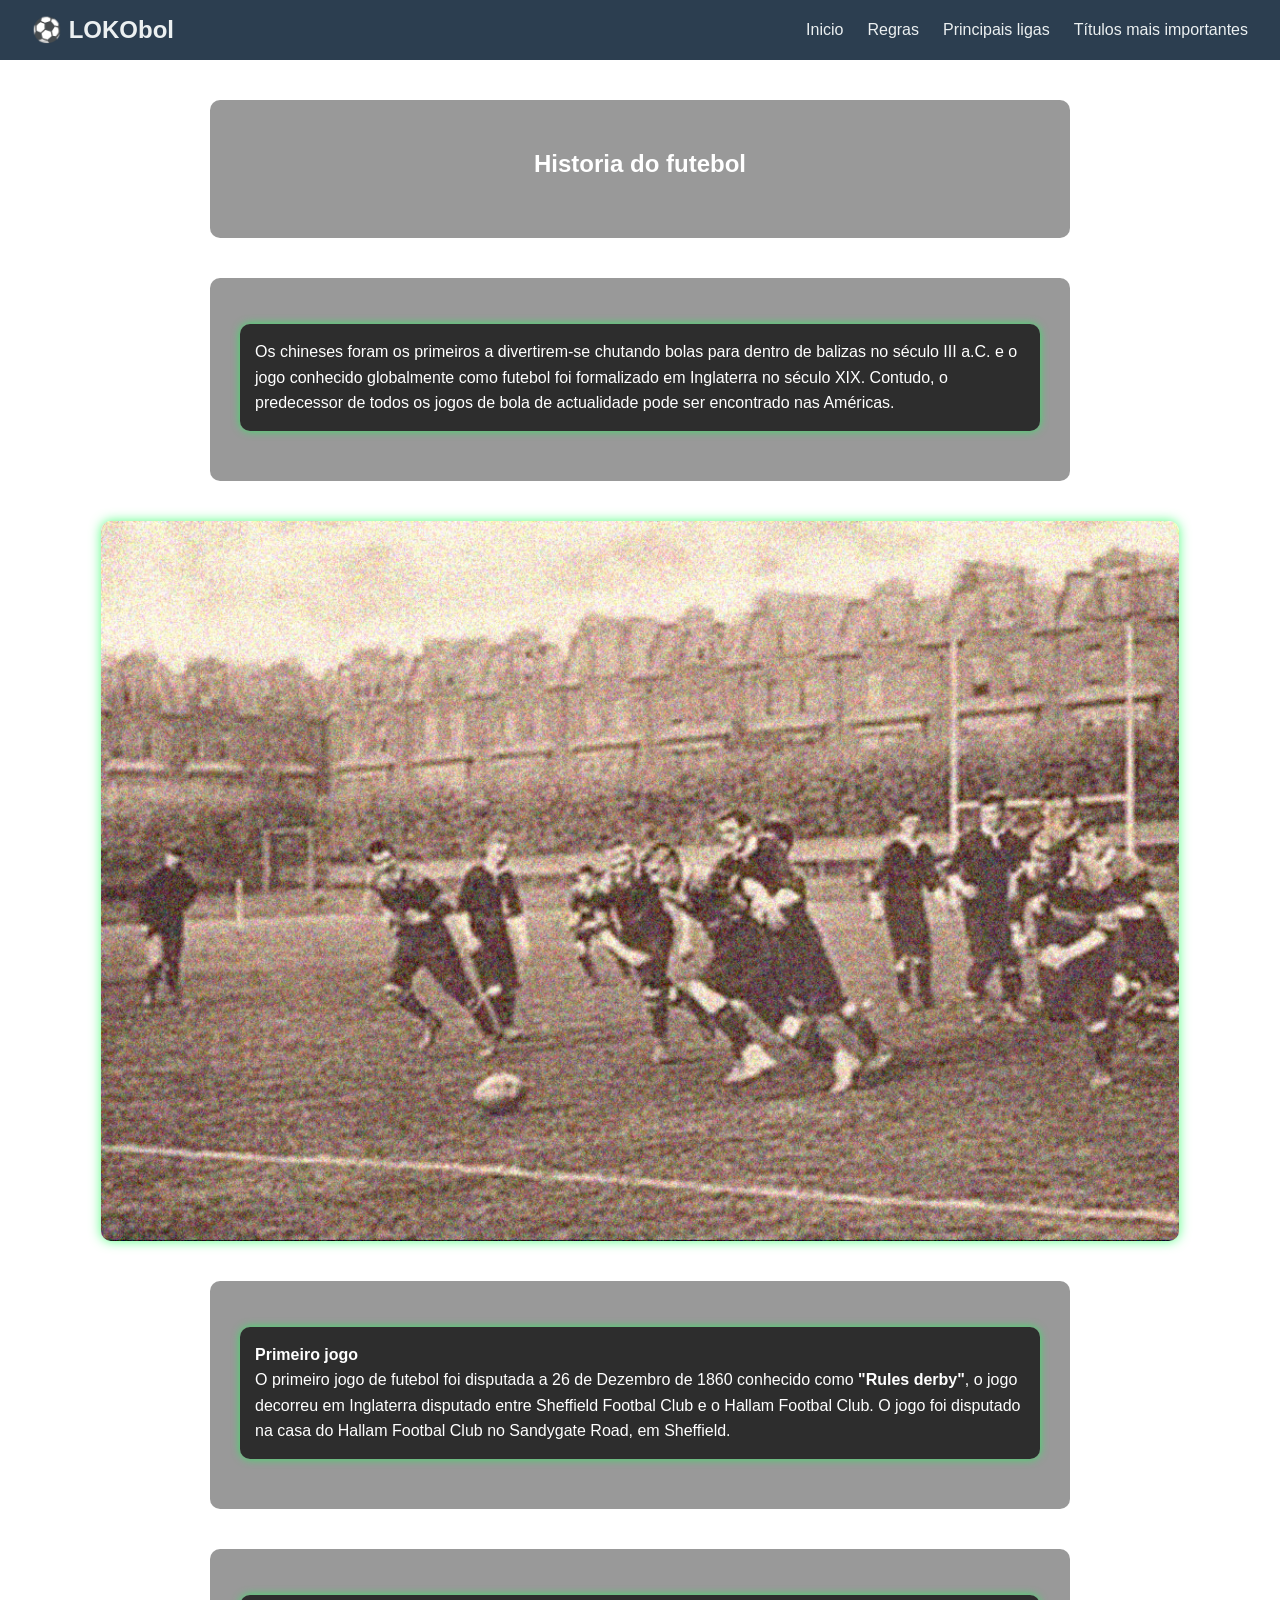
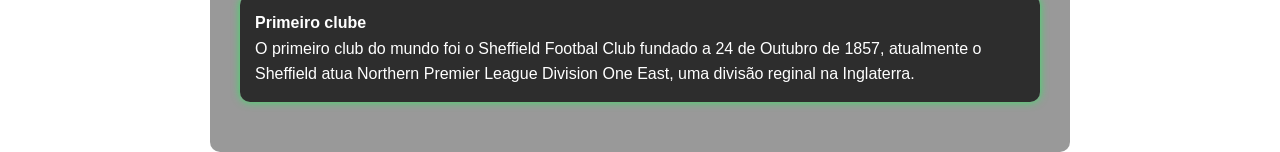
<file: Projetos/Html/futebol 2.html>
<!DOCTYPE html> 
<html lang="pt">
<head>
  <meta charset="UTF-8">
  <meta name="viewport" content="width=device-width, initial-scale=1.0">
  <title>LOKObol</title>
  <style>
    /* Estilos base do corpo da página */
    body {
      margin: 0;
      padding: 0;
      font-family: 'Segoe UI', Tahoma, Geneva, Verdana, sans-serif;
      background-image: url('https://img.freepik.com/fotos-premium/bolas-de-futebol-antigas-na-rede-de-gol-de-futebol_69593-8153.jpg'); /* Imagem de fundo */
      background-size: cover;  	  /* Cobre toda a área do ecrã */
	  background-attachment:fixed;
      background-position: center;  /* Centraliza a imagem */
      height: 100vh;                /* Ocupa 100% da altura do ecrã */
      color: white;                 /* Cor do texto para contraste */
    }

    /* Estilos do menu de navegação */
    nav {
      background-color: #2c3e50;
      padding: 1em 2em;
      display: flex;
      justify-content: space-between;
      align-items: center;
    }

    /* Logótipo dentro do menu */
    nav .logo {
      color: #ecf0f1;
      font-size: 1.5em;
      font-weight: bold;
    }

    /* Lista de navegação */
    nav ul {
      list-style: none;
      display: flex;
      gap: 1.5em;
      margin: 0;
      padding: 0;
    }

    /* Links dentro do menu */
    nav ul li a {
      text-decoration: none;
      color: #ecf0f1;
      transition: color 0.3s;
      font-weight: 500;
    }

    /* Efeito ao passar o rato por cima dos links */
    nav ul li a:hover {
      color: #1abc9c;
    }

    /* Estilos responsivos para ecrãs pequenos */
    @media (max-width: 768px) {
      nav ul {
        flex-direction: column;
        background-color: #34495e;
        position: absolute;
        top: 60px;
        left: 0;
        width: 100%;
        display: none; 
      }

      nav ul.active {
        display: flex; 
      }

     .menu-toggle {
        cursor: pointer;
        font-size: 1.5em;
        color: #ecf0f1;
		display: block;
      }
    }

    /* Ícone do menu (☰) escondido por padrão em ecrãs grandes */
    .menu-toggle {
		display: none;
    }
	
	.content {
		padding: 30px;
		background-color: rgba(2,2,2,0.4);
		margin: 40px auto;
		max-width: 800px;
		border-radius: 10px;
    }
	
	.content 2{
		padding: 50px;
		background-color: rgba(0,0,0,0.6);
		margin: 60px auto;
		max-width: 600px;
		border-radius: 0px;
    }
	
	h1 {
		color: #FFD700;
		text-align: center;
		margin-bottom: 30px;
		text-shadow: 0 0 10px color=white;
		animation: slideInTop 1s ease;
    }
	
	h3 {
		color: #FFD700;
		text-align: center;
		margin-bottom: 30px;
		text-shadow: 0 0 10px color=white;
        animation: slideInTop 1s ease;
    }
	
	p {
        background-color: rgba(0, 0, 0, 0.7);
		padding: 15px;
        border-radius: 10px;
		line-height: 1.6;
        margin-bottom: 20px;
        box-shadow: 0 0 8px rgba(15,255,80,0.7);
        transition: all 0.3s ease-in-out;
    }
 
    h2 {
        color:#993399;
        text-align: left;
        margin-bottom: 15px;
        text-shadow: 1px 1px 5px black;
    }
 
    img {
        display: block;
        margin: 20px auto;
        max-width: 100%;
        border-radius: 10px;
        box-shadow: 0 0 12px rgba(15,255,80,0.7);
        transition: transform 0.4s ease, box-shadow 0.4s ease;
    }

 
    /* Animação ao passar o rato por parágrafos e listas */
    p:hover, ul:hover {
        transform: scale(1.02);
        text-shadow: 2px 2px 10px rgba(15,255,80,0.7);
        transition: all 0.3s ease-in-out;
    }
 
    /* Animação ao passar o rato pelos títulos */
    h1:hover, h2:hover {
        transform: scale(1.03);
        color: #993399;
        text-shadow: 2px 2px 10px rgba(15,255,80,0.7);
        transition: all 0.3s ease-in-out;	
    }
 
  </style>
</head>
<body>

  <!-- Início da secção principal -->
  <section>
    <!-- Barra de navegação -->
    <nav>
      <div class="logo">⚽ LOKObol</div>
      <!-- Botão do menu para dispositivos móveis -->
      <div class="menu-toggle" onclick="toggleMenu()">☰</div>
      <!-- Lista de opções do menu -->
      <ul id="menu">
        <li><a href="futebol 1.html">Inicio</a></li>
        <li><a href="futebol 3.html">Regras</a></li>
        <li><a href="futebol 4.html">Principais ligas</a></li>
        <li><a href="futebol 5.html">Títulos mais importantes</a></li>
      </ul>
    </nav>

    <!-- Caixa de boas-vindas -->
    <div class="content 2">
      <h1 align="center" style="color:white;">Historia do futebol</h1>
    </div>
    </section>
    <div class ="content 2">
      <p align="left" style="color:white;">Os chineses foram os primeiros a divertirem-se chutando bolas para dentro de balizas no século III a.C. e o jogo conhecido globalmente como futebol foi formalizado em Inglaterra no século XIX. Contudo, o predecessor de todos os jogos de bola de actualidade pode ser encontrado nas Américas.</p>
    </div>
	<img height = 80% src="futzin.jpg"> 
	<div class="content 2"> 
	  <p><strong>Primeiro jogo</strong>
	  <br>O primeiro jogo de futebol foi disputada a 26 de Dezembro de 1860 conhecido como <strong>"Rules derby"</strong>, o jogo decorreu em Inglaterra disputado entre Sheffield Footbal Club	e o Hallam Footbal Club.
	  O jogo foi disputado na casa do Hallam Footbal Club no Sandygate Road, em Sheffield.</p>
	</div>
	<div class="content 2"> 
	  <p><strong>Primeiro clube</strong>
	  <br>O primeiro club do mundo foi o Sheffield Footbal Club fundado a 24 de Outubro de 1857, atualmente o Sheffield atua Northern Premier League Division One East, uma divisão reginal na Inglaterra.
    </div>
  <!-- Script para alternar o menu nos dispositivos móveis -->
  <script>
    function toggleMenu() {
      document.getElementById('menu').classList.toggle('active');
    }
  </script>

</body>
</html>
</file>
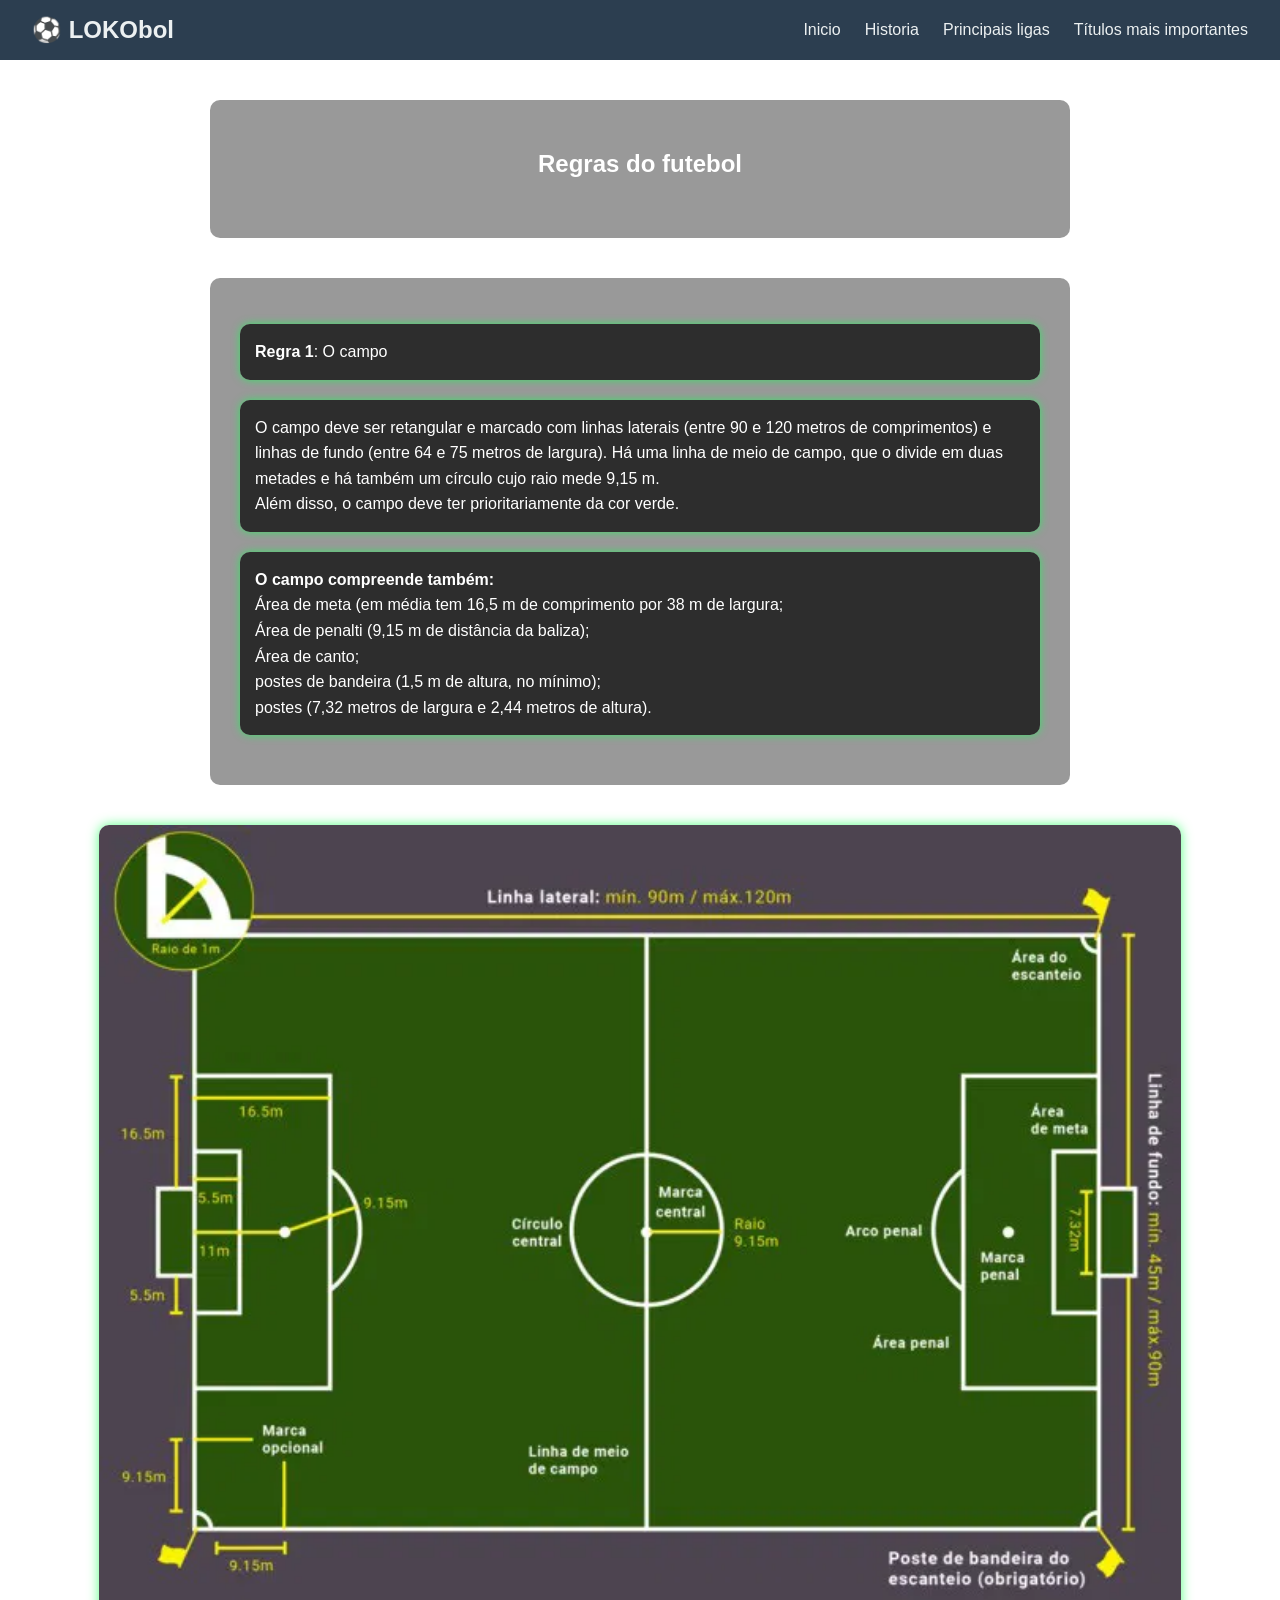
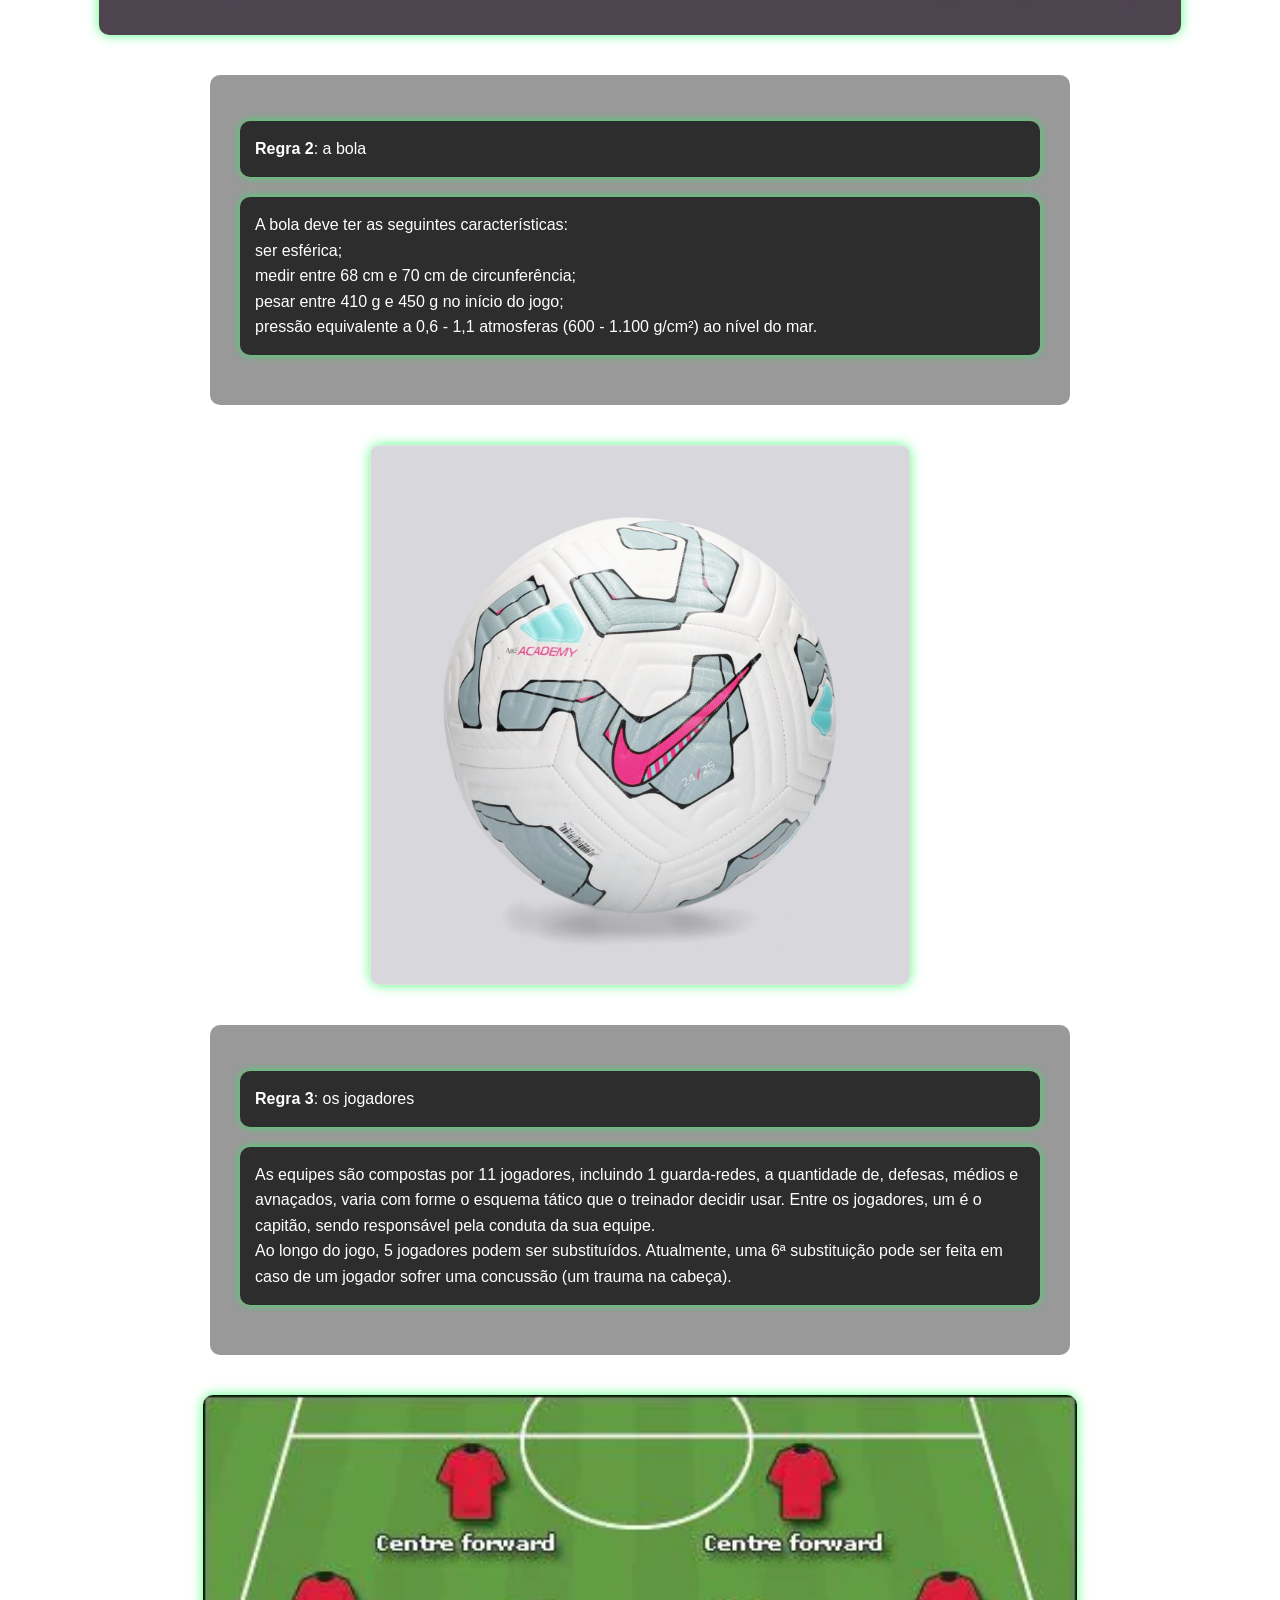
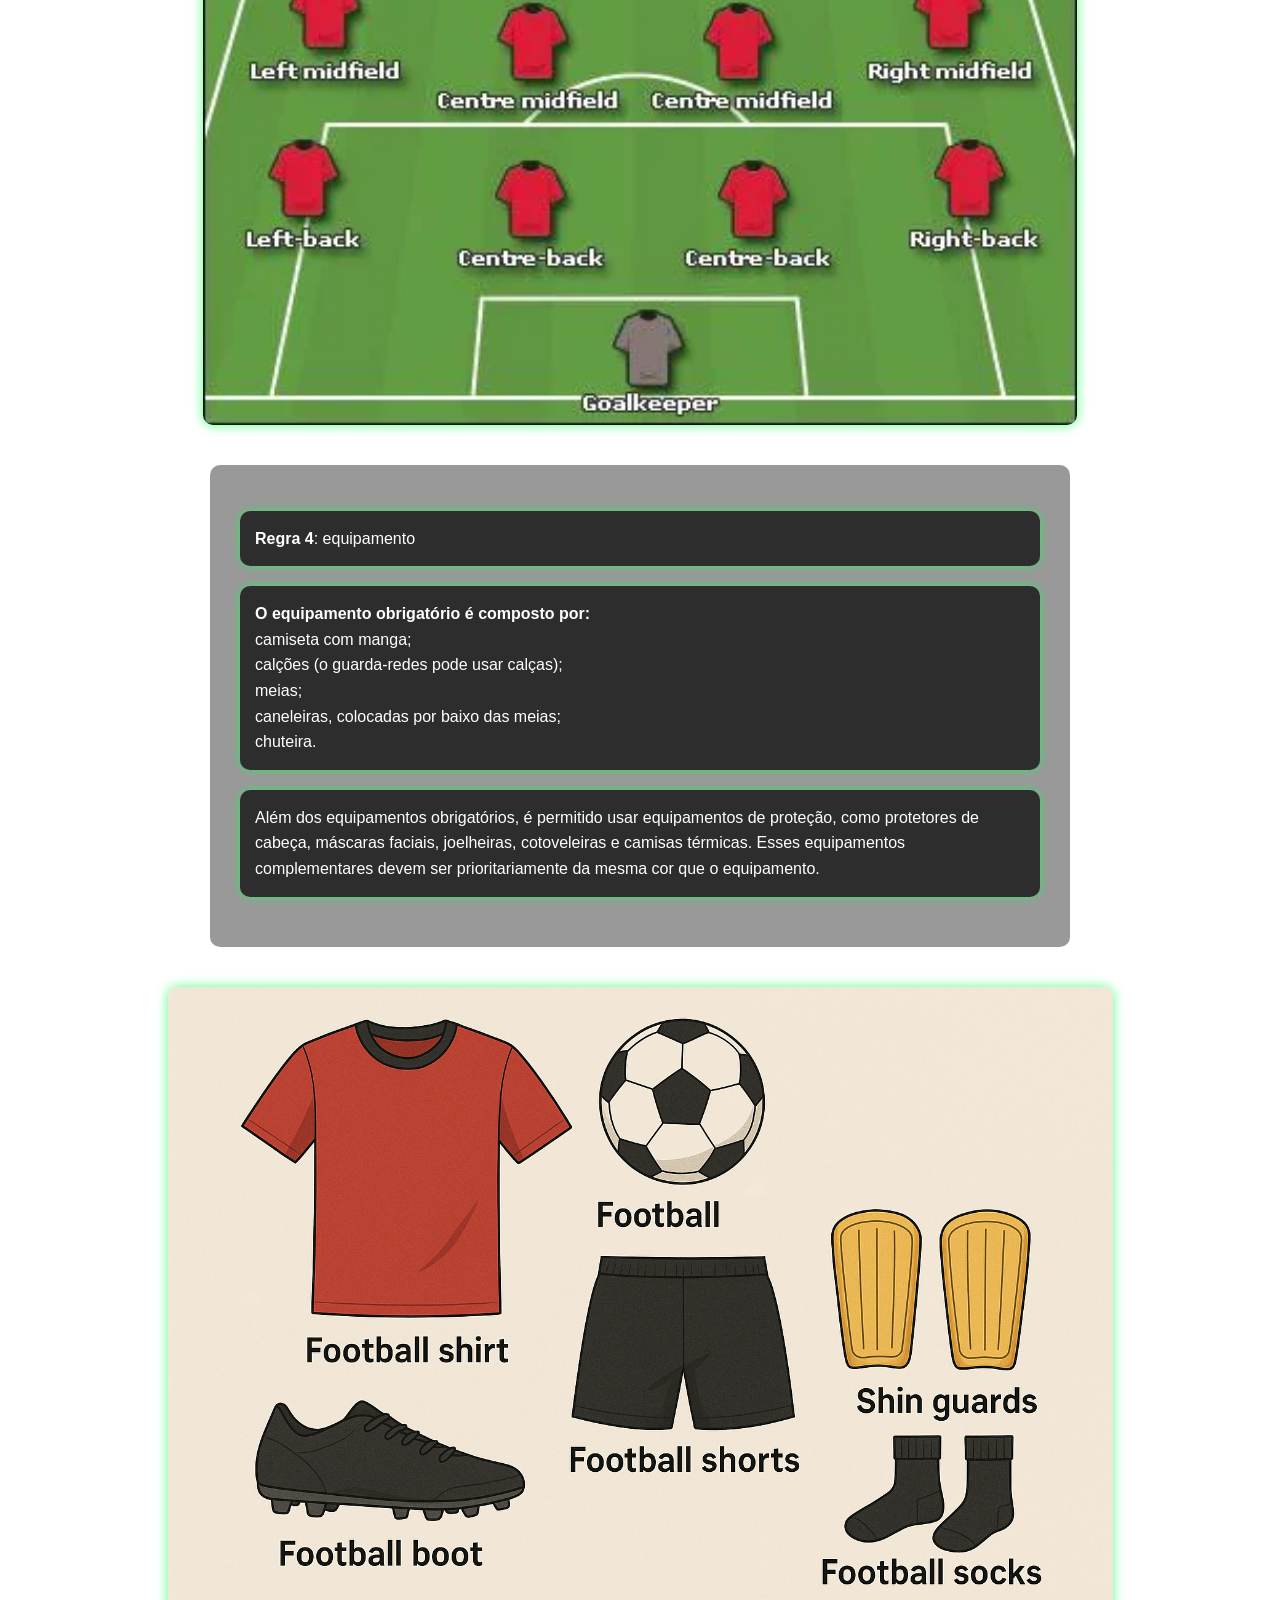
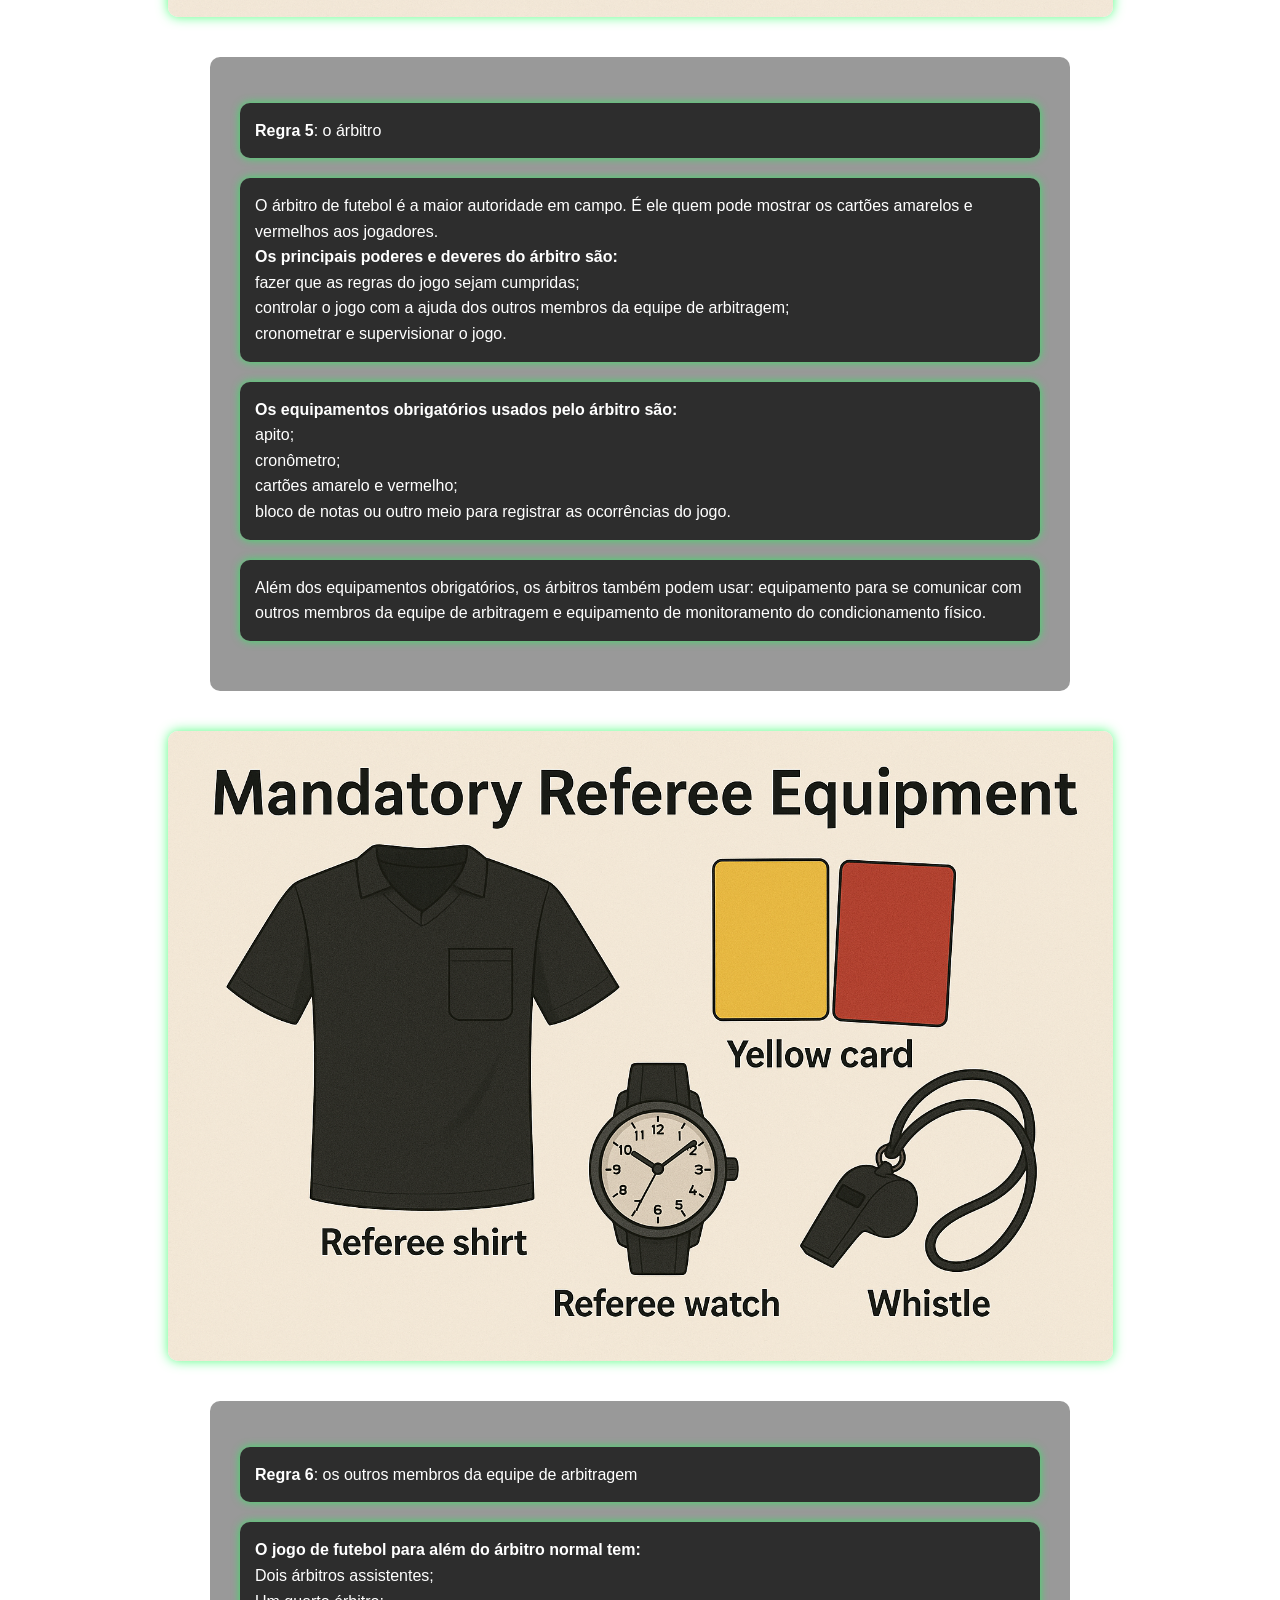
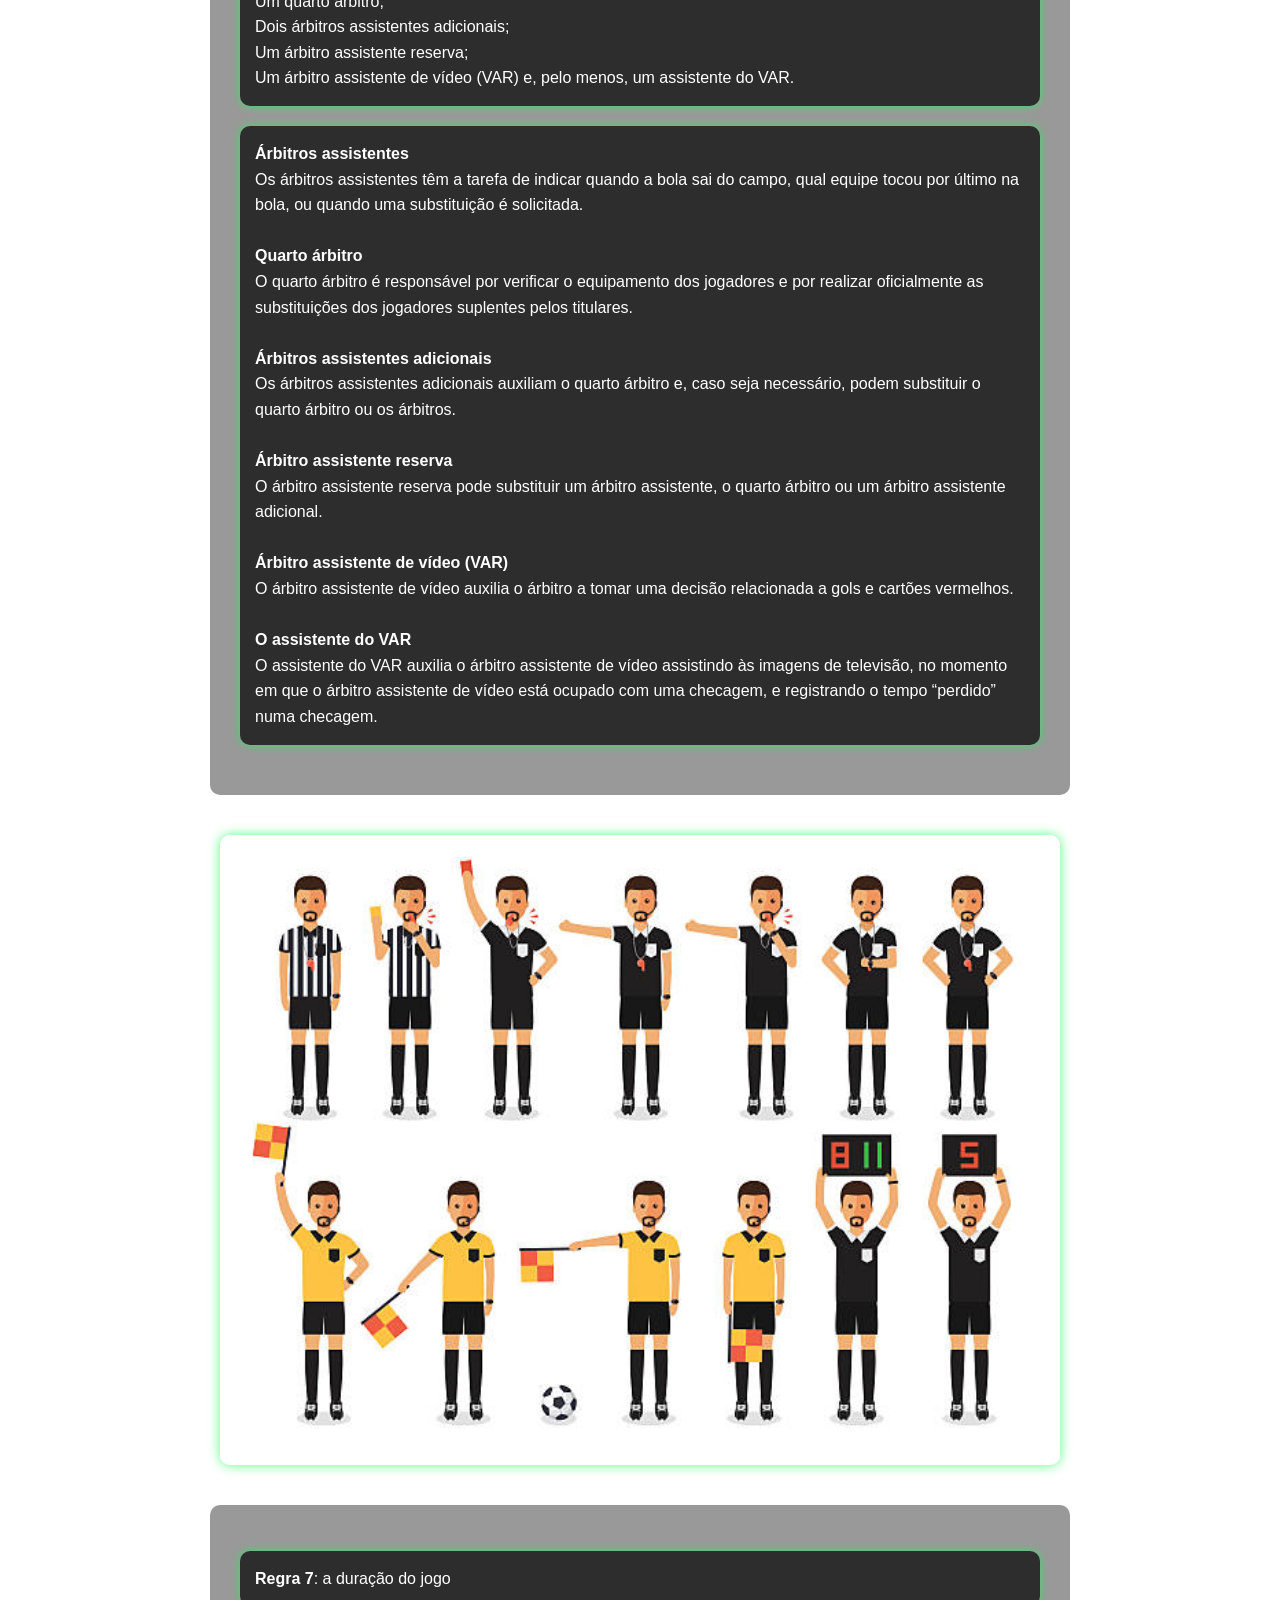
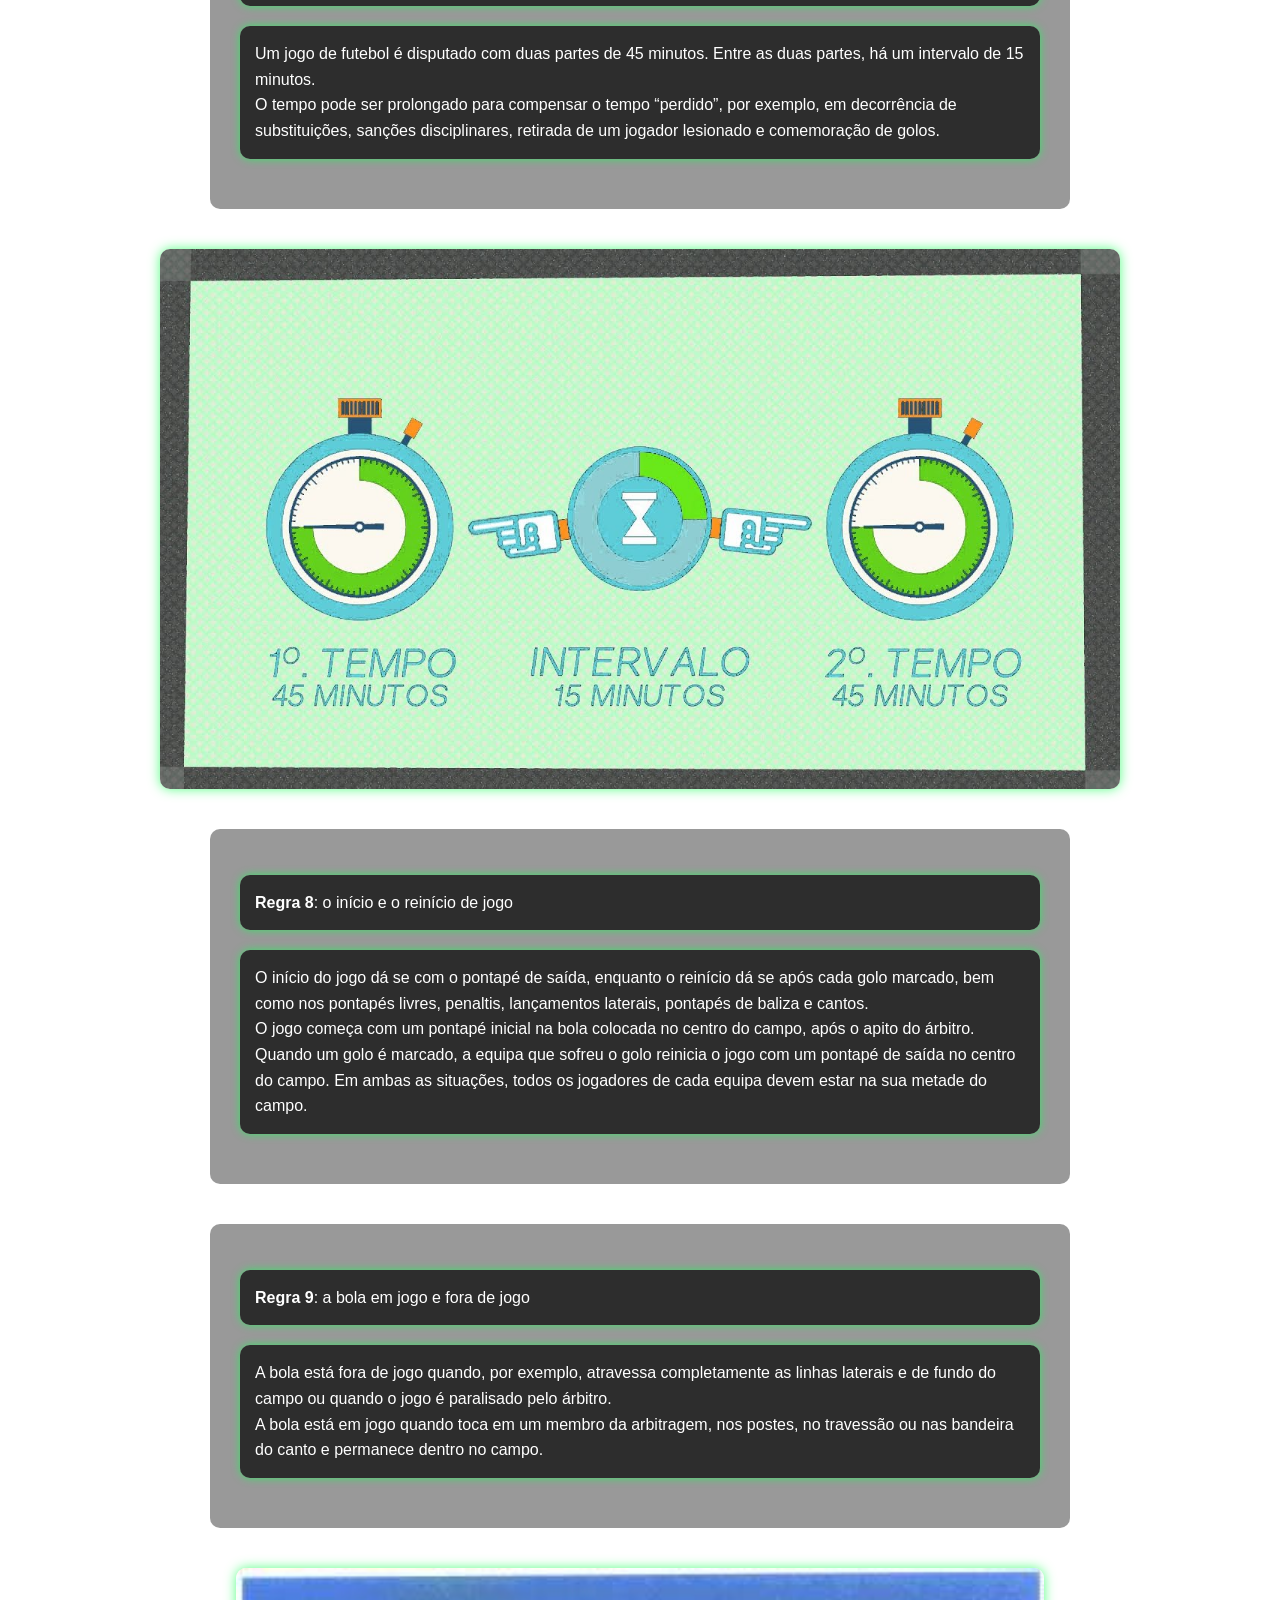
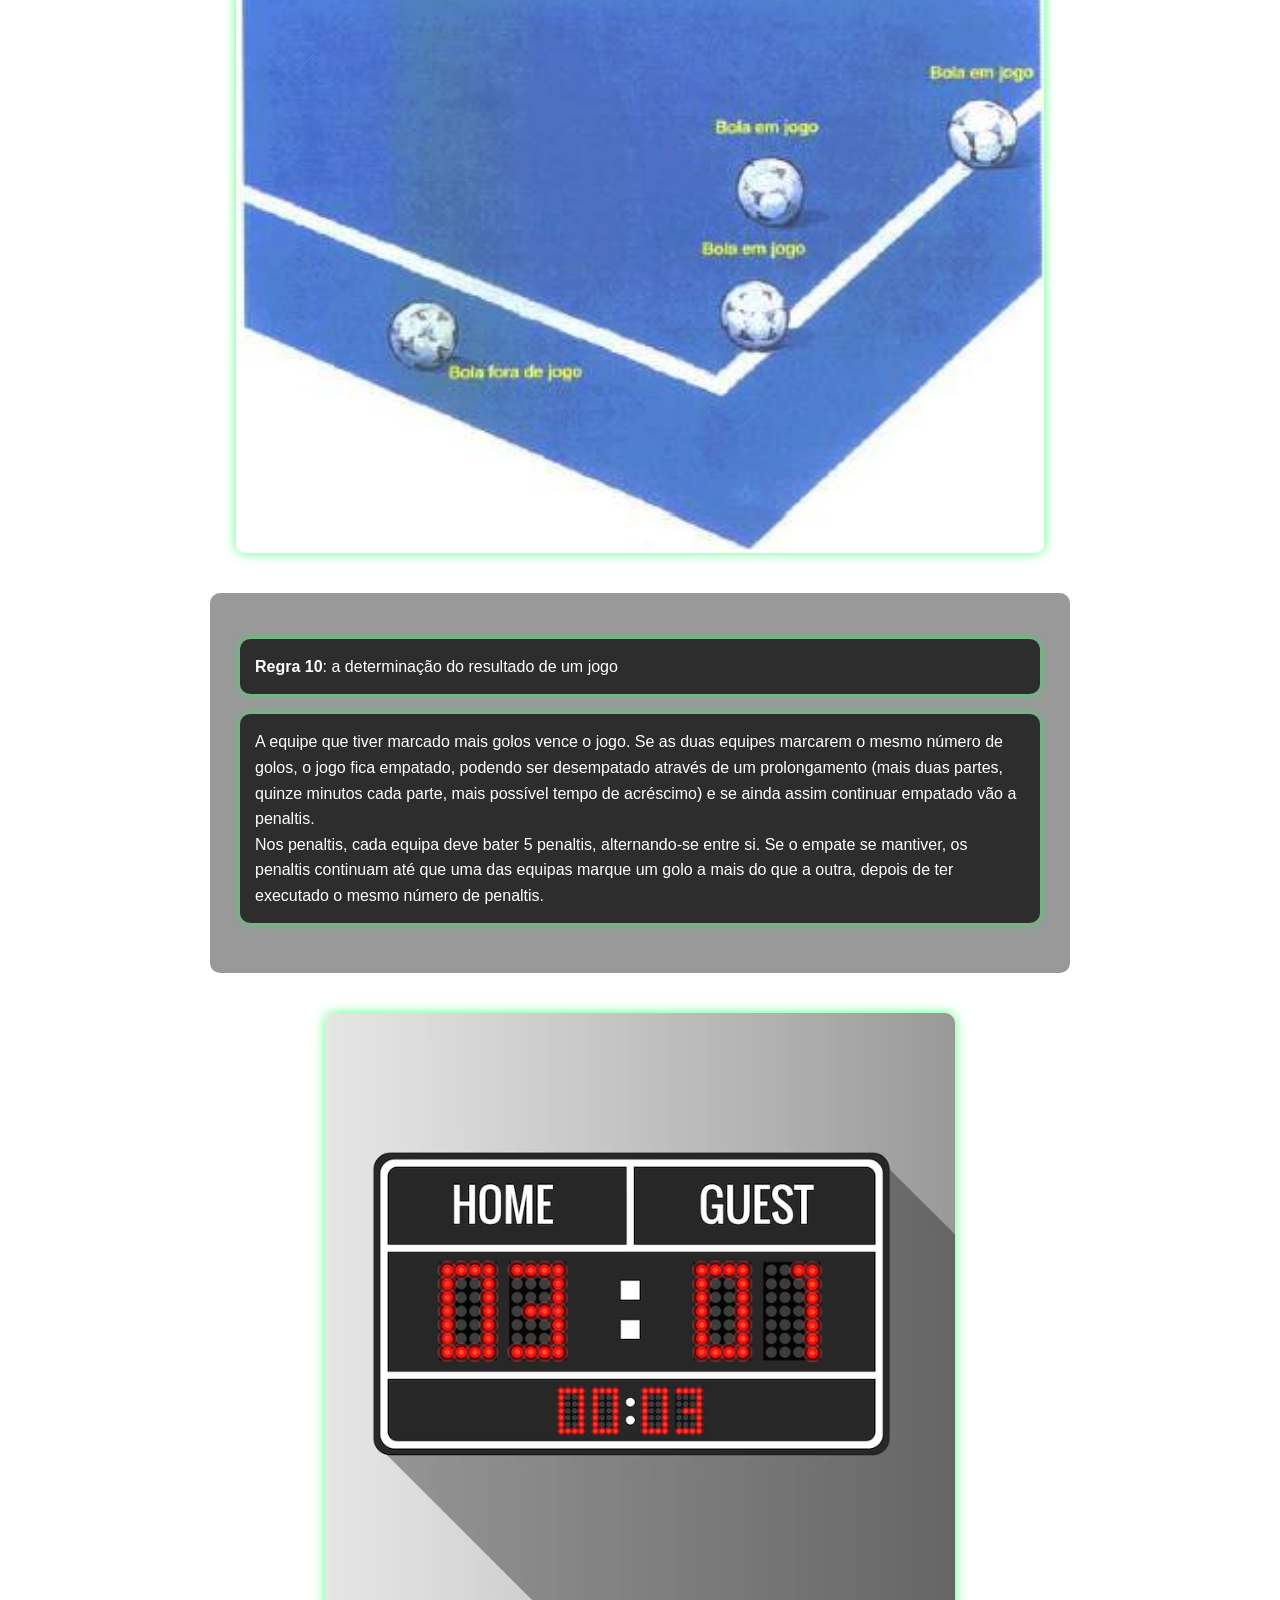
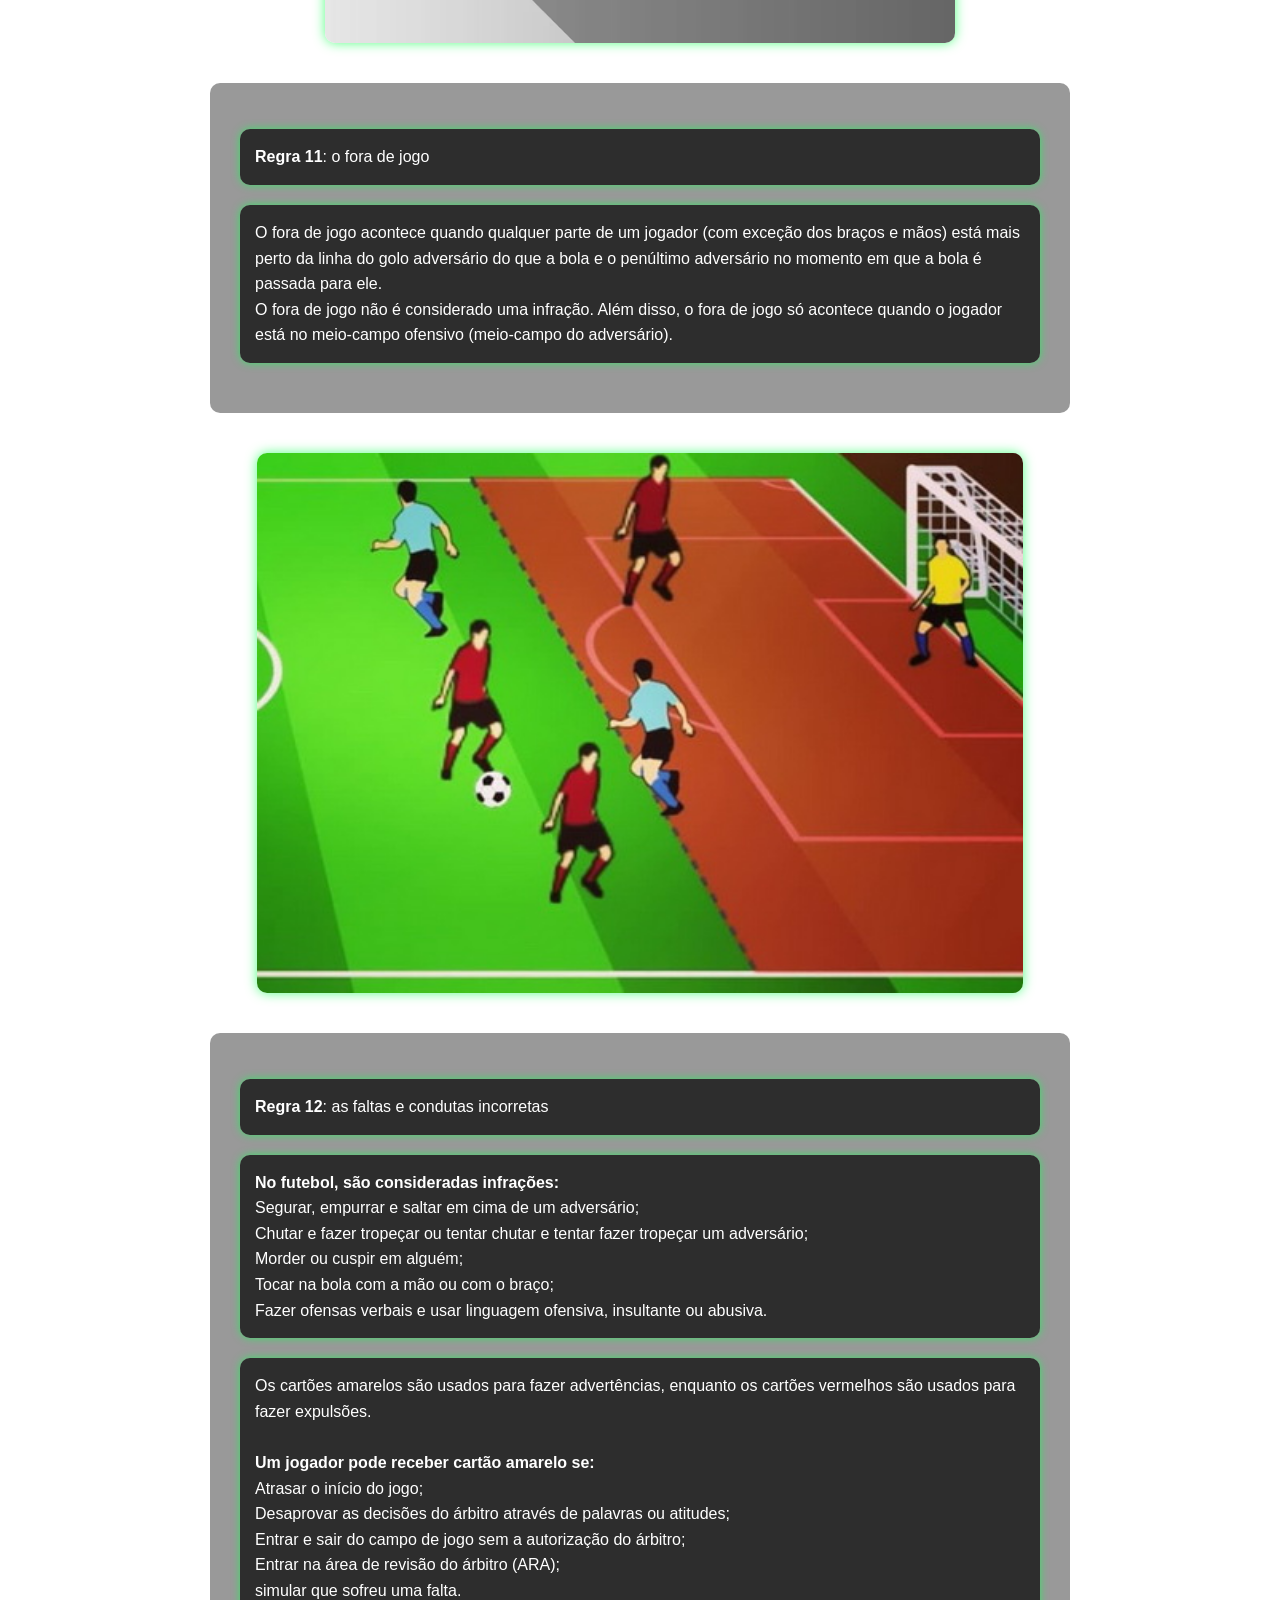
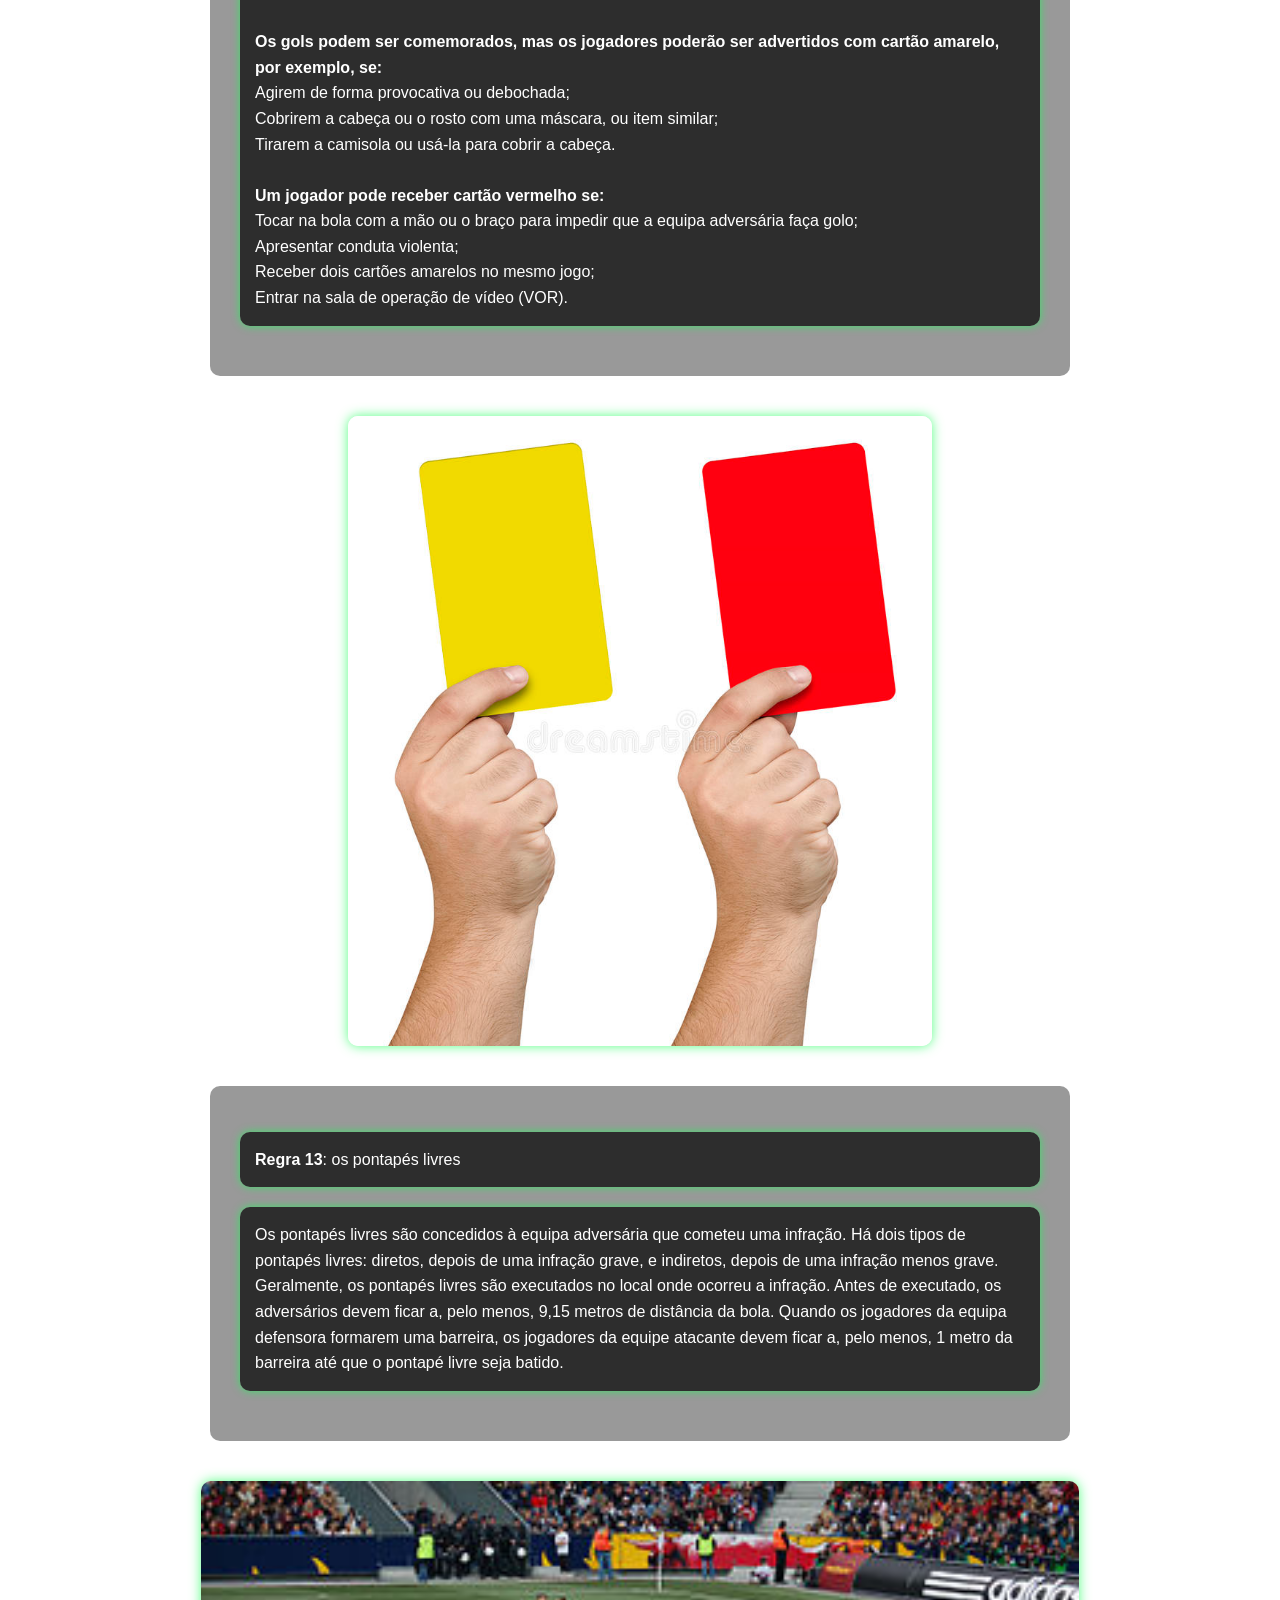
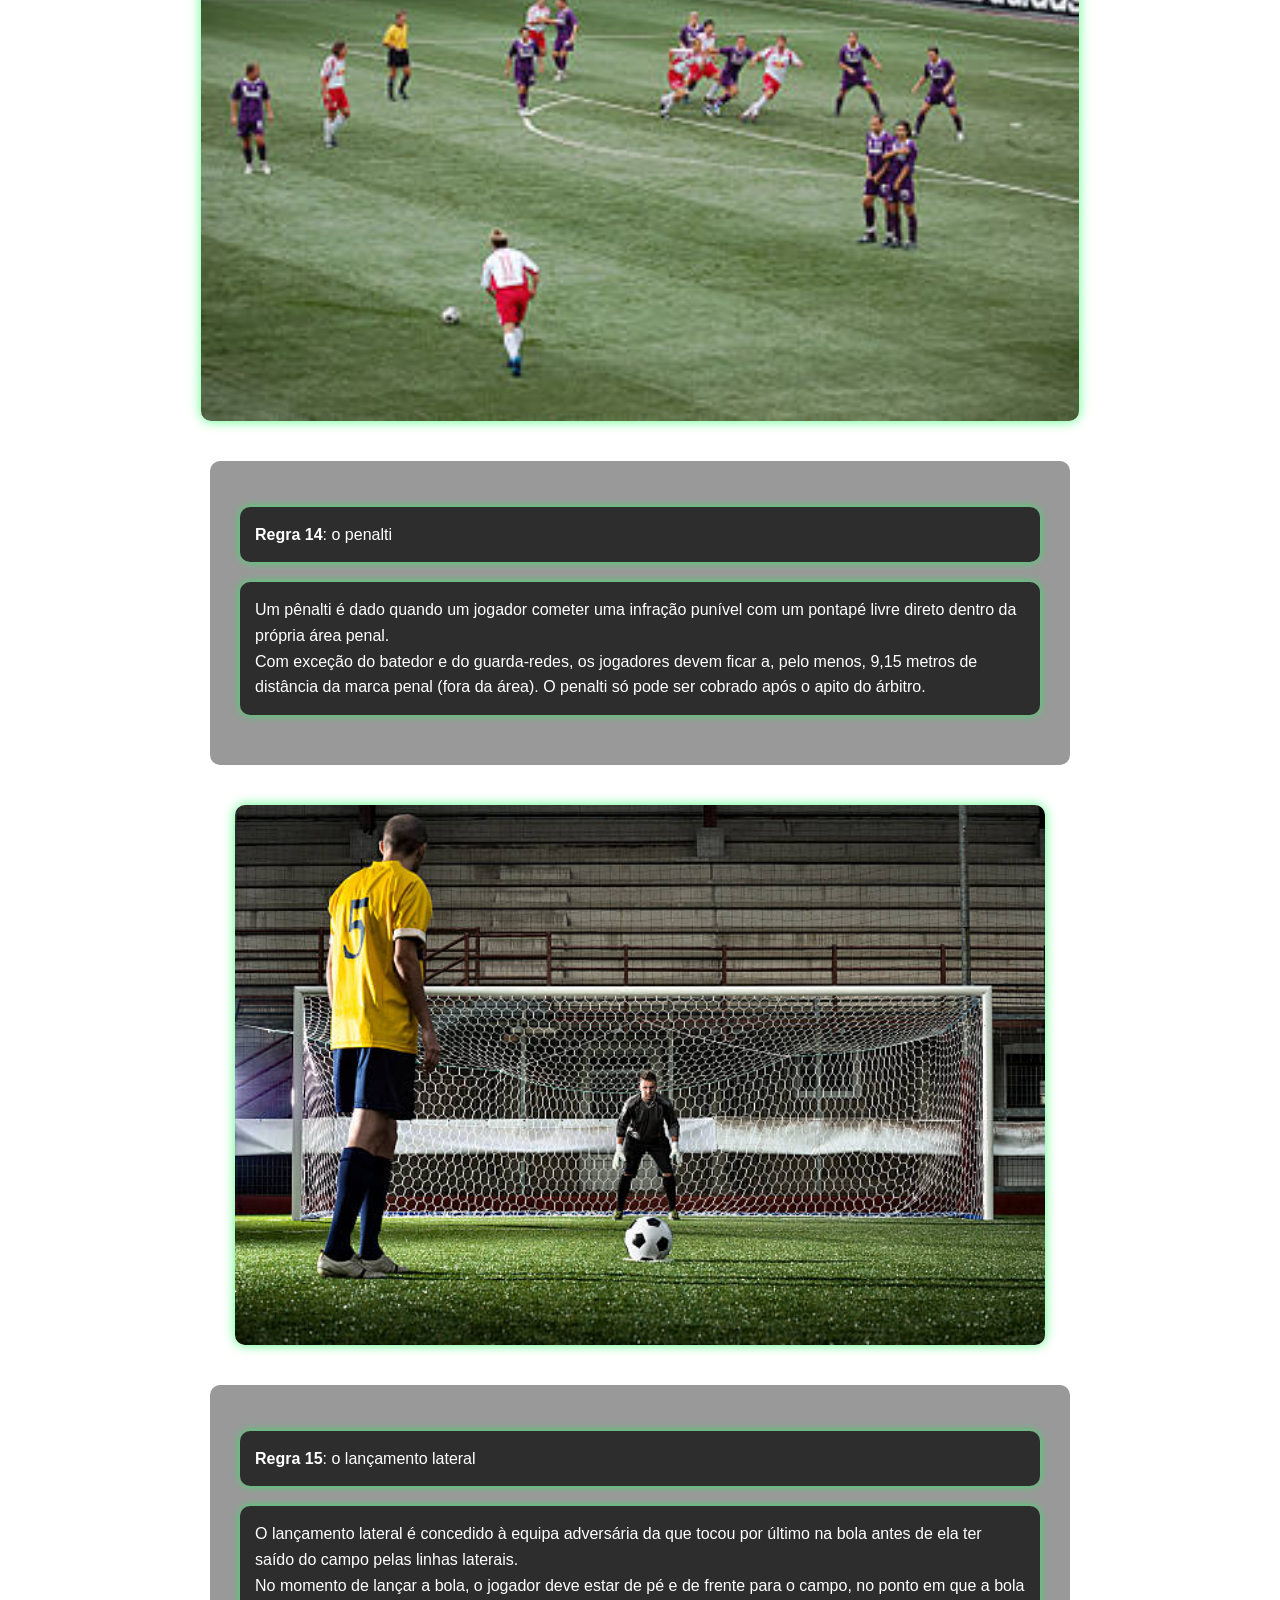
<file: Projetos/Html/futebol 3.html>
<!DOCTYPE html> 
<html lang="pt">
<head>
  <meta charset="UTF-8">
  <meta name="viewport" content="width=device-width, initial-scale=1.0">
  <title>LOKObol</title>
  <style>
    /* Estilos base do corpo da página */
    body {
      margin: 0;
      padding: 0;
      font-family: 'Segoe UI', Tahoma, Geneva, Verdana, sans-serif;
      background-image: url('https://s2.best-wallpaper.net/wallpaper/3840x2160/1708/Soccer-ball-grass_3840x2160.jpg'); /* Imagem de fundo */
      background-size: cover;  	  /* Cobre toda a área do ecrã */
	  background-attachment:fixed;
      background-position: center;  /* Centraliza a imagem */
      height: 100vh;                /* Ocupa 100% da altura do ecrã */
      color: white;                 /* Cor do texto para contraste */
    }

    /* Estilos do menu de navegação */
    nav {
      background-color: #2c3e50;
      padding: 1em 2em;
      display: flex;
      justify-content: space-between;
      align-items: center;
    }

    /* Logótipo dentro do menu */
    nav .logo {
      color: #ecf0f1;
      font-size: 1.5em;
      font-weight: bold;
    }

    /* Lista de navegação */
    nav ul {
      list-style: none;
      display: flex;
      gap: 1.5em;
      margin: 0;
      padding: 0;
    }

    /* Links dentro do menu */
    nav ul li a {
      text-decoration: none;
      color: #ecf0f1;
      transition: color 0.3s;
      font-weight: 500;
    }

    /* Efeito ao passar o rato por cima dos links */
    nav ul li a:hover {
      color: #1abc9c;
    }

    /* Estilos responsivos para ecrãs pequenos */
    @media (max-width: 768px) {
      nav ul {
        flex-direction: column;
        background-color: #34495e;
        position: absolute;
        top: 60px;
        left: 0;
        width: 100%;
        display: none; 
      }

      nav ul.active {
        display: flex; 
      }

     .menu-toggle {
        cursor: pointer;
        font-size: 1.5em;
        color: #ecf0f1;
		display: block;
      }
    }

    /* Ícone do menu (☰) escondido por padrão em ecrãs grandes */
    .menu-toggle {
		display: none;
    }
	
	.content {
		padding: 30px;
		background-color: rgba(2,2,2,0.4);
		margin: 40px auto;
		max-width: 800px;
		border-radius: 10px;
    }
	
	.content 2{
		padding: 50px;
		background-color: rgba(0,0,0,0.6);
		margin: 60px auto;
		max-width: 600px;
		border-radius: 0px;
    }
	
	h1 {
		color: #FFD700;
		text-align: center;
		margin-bottom: 30px;
		text-shadow: 0 0 10px color=white;
		animation: slideInTop 1s ease;
    }
	
	h3 {
		color: #FFD700;
		text-align: center;
		margin-bottom: 30px;
		text-shadow: 0 0 10px color=white;
        animation: slideInTop 1s ease;
    }
	
	p {
        background-color: rgba(0, 0, 0, 0.7);
		padding: 15px;
        border-radius: 10px;
		line-height: 1.6;
        margin-bottom: 20px;
        box-shadow: 0 0 8px rgba(15,255,80,0.7);
        transition: all 0.3s ease-in-out;
    }
 
    h2 {
        color:#993399;
        text-align: left;
        margin-bottom: 15px;
        text-shadow: 1px 1px 5px black;
    }
 
    img {
        display: block;
        margin: 20px auto;
        max-width: 100%;
        border-radius: 10px;
        box-shadow: 0 0 12px rgba(15,255,80,0.7);
        transition: transform 0.4s ease, box-shadow 0.4s ease;
    }

 
    /* Animação ao passar o rato por parágrafos e listas */
    p:hover, ul:hover {
        transform: scale(1.02);
        text-shadow: 2px 2px 10px rgba(15,255,80,0.7);
        transition: all 0.3s ease-in-out;
    }
 
    /* Animação ao passar o rato pelos títulos */
    h1:hover, h2:hover {
        transform: scale(1.03);
        color: #993399;
        text-shadow: 2px 2px 10px rgba(15,255,80,0.7);
        transition: all 0.3s ease-in-out;	
    }
 
  </style>
  </head>
<body>

  <!-- Início da secção principal -->
  <section>
    <!-- Barra de navegação -->
    <nav>
      <div class="logo">⚽ LOKObol</div>
      <!-- Botão do menu para dispositivos móveis -->
      <div class="menu-toggle" onclick="toggleMenu()">☰</div>
      <!-- Lista de opções do menu -->
      <ul id="menu">
        <li><a href="futebol 1.html">Inicio</a></li>
        <li><a href="futebol 2.html">Historia</a></li>
        <li><a href="futebol 4.html">Principais ligas</a></li>
        <li><a href="futebol 5.html">Títulos mais importantes</a></li>
      </ul>
    </nav>
	<div class="content">
      <h1 align="center" style="color:white;">Regras do futebol</h1>
    </div>
	</section>
    <div class ="content 2">
      <p align="left" style="color:white;"><strong>Regra 1</strong>: O campo</p>
	  <p align="left" style="color:white;">O campo deve ser retangular e marcado com linhas laterais (entre 90 e 120 metros de comprimentos) e linhas de fundo (entre 64 e 75 metros de largura). Há uma linha de meio de campo, que o divide em duas metades e há também um círculo cujo raio mede 9,15 m.
      <br>Além disso, o campo deve ter prioritariamente da cor verde.</p>
	  <p align="left" style="color:white;"><strong>O campo compreende também:</strong>
	  <br>Área de meta (em média tem 16,5 m de comprimento por 38 m de largura;
	  <br>Área de penalti (9,15 m de distância da baliza);
	  <br>Área de canto;
	  <br>postes de bandeira (1,5 m de altura, no mínimo);
	  <br>postes (7,32 metros de largura e 2,44 metros de altura).</p>
    </div>
	  <img height = 90% src="futregras.jpg">
	
	<div class="content 2"> 
	  <p align="left" style="color:white;"><strong>Regra 2</strong>: a bola</p>
	  <p align="left" style="color:white;">A bola deve ter as seguintes características: 
	  <br>ser esférica;
	  <br>medir entre 68 cm e 70 cm de circunferência;
      <br>pesar entre 410 g e 450 g no início do jogo;
      <br>pressão equivalente a 0,6 - 1,1 atmosferas (600 - 1.100 g/cm²) ao nível do mar.</p>
	</div>
	  <img height = 60% src="bola.jpg">
	  
	<div class="content 2"> 
	  <p align="left" style="color:white;"><strong>Regra 3</strong>: os jogadores</p>
	  <p align="left" style="color:white;">As equipes são compostas por 11 jogadores, incluindo 1 guarda-redes, a quantidade de, defesas, médios e avnaçados, varia com forme o esquema tático que o treinador decidir usar. Entre os jogadores, um é o capitão, sendo responsável pela conduta da sua equipe. 
	  <br>Ao longo do jogo, 5 jogadores podem ser substituídos. Atualmente, uma 6ª substituição pode ser feita em caso de um jogador sofrer uma concussão (um trauma na cabeça).</p>
	</div>
	  <img height = 70% src="posições.jpg">
	
	<div class="content 2">
	  <p><strong>Regra 4</strong>: equipamento</p>
	  <p><strong>O equipamento obrigatório é composto por:</strong>
	  <br>camiseta com manga;
      <br>calções (o guarda-redes pode usar calças);
      <br>meias;
      <br>caneleiras, colocadas por baixo das meias;
      <br>chuteira.</p>
	  <P>Além dos equipamentos obrigatórios, é permitido usar equipamentos de proteção, como protetores de cabeça, máscaras faciais, joelheiras, cotoveleiras e camisas térmicas. Esses equipamentos complementares devem ser prioritariamente da mesma cor que o equipamento.</P>
	</div>
	  <img height = 70% src="equipamento.jpg">
	  
	<div class="content 2">
	  <p><strong>Regra 5</strong>: o árbitro</p>
	  <p>O árbitro de futebol é a maior autoridade em campo. É ele quem pode mostrar os cartões amarelos e vermelhos aos jogadores.
	  <br><strong>Os principais poderes e deveres do árbitro são:</strong>
	  <br>fazer que as regras do jogo sejam cumpridas;
      <br>controlar o jogo com a ajuda dos outros membros da equipe de arbitragem;
      <br>cronometrar e supervisionar o jogo.
	  <p><strong>Os equipamentos obrigatórios usados pelo árbitro são:</strong>
      <br>apito;
      <br>cronômetro;
	  <br>cartões amarelo e vermelho;
	  <br>bloco de notas ou outro meio para registrar as ocorrências do jogo.</p>
	  <P>Além dos equipamentos obrigatórios, os árbitros também podem usar: equipamento para se comunicar com outros membros da equipe de arbitragem e equipamento de monitoramento do condicionamento físico.</P>
	</div>
      <img height = 70% src="arbitro.jpg">
	
	<div class="content 2">
	  <p><strong>Regra 6</strong>: os outros membros da equipe de arbitragem</p>
	  <p><strong>O jogo de futebol para além do árbitro normal tem:</strong>
	  <br>Dois árbitros assistentes;
      <br>Um quarto árbitro;
      <br>Dois árbitros assistentes adicionais;
	  <br>Um árbitro assistente reserva;
	  <br>Um árbitro assistente de vídeo (VAR) e, pelo menos, um assistente do VAR.</p>
	  <p><strong>Árbitros assistentes</strong>
	  <br>Os árbitros assistentes têm a tarefa de indicar quando a bola sai do campo, qual equipe tocou por último na bola, ou quando uma substituição é solicitada.
	  <br>
	  <br><strong>Quarto árbitro</strong>
	  <br>O quarto árbitro é responsável por verificar o equipamento dos jogadores e por realizar oficialmente as substituições dos jogadores suplentes pelos titulares.
	  <br>
	  <br><strong>Árbitros assistentes adicionais</strong>
	  <br>Os árbitros assistentes adicionais auxiliam o quarto árbitro e, caso seja necessário, podem substituir o quarto árbitro ou os árbitros.
	  <br>
	  <br><strong>Árbitro assistente reserva</strong>
	  <br>O árbitro assistente reserva pode substituir um árbitro assistente, o quarto árbitro ou um árbitro assistente adicional.
	  <br>
	  <br><strong>Árbitro assistente de vídeo (VAR)</strong>
	  <br>O árbitro assistente de vídeo auxilia o árbitro a tomar uma decisão relacionada a gols e cartões vermelhos.
	  <br>
	  <br><strong>O assistente do VAR</strong>
	  <br>O assistente do VAR auxilia o árbitro assistente de vídeo assistindo às imagens de televisão, no momento em que o árbitro assistente de vídeo está ocupado com uma checagem, e registrando o tempo “perdido” numa checagem.</p>
	</div>
	  <img height = 70% src="arbitros.jpg">
	  
	<div class="content 2">
	  <p><strong>Regra 7</strong>: a duração do jogo</p>
	  <p>Um jogo de futebol é disputado com duas partes	de 45 minutos. Entre as duas partes, há um intervalo de 15 minutos.
	  <br>O tempo pode ser prolongado para compensar o tempo “perdido”, por exemplo, em decorrência de substituições, sanções disciplinares, retirada de um jogador lesionado e comemoração de golos.</p>
	</div>
	  <img height = 60% src="tempo.jpg">
	  
	<div class="content 2">
	  <p><strong>Regra 8</strong>: o início e o reinício de jogo</p>
	  <p>O início do jogo dá se com o pontapé de saída, enquanto o reinício dá se após cada golo marcado, bem como nos pontapés livres, penaltis, lançamentos laterais, pontapés de baliza e cantos.
	  <br>O jogo começa com um pontapé inicial na bola colocada no centro do campo, após o apito do árbitro. Quando um golo é marcado, a equipa que sofreu o golo reinicia o jogo com um pontapé de saída no centro do campo. Em ambas as situações, todos os jogadores de cada equipa devem estar na sua metade do campo.</p>
	</div>
	  <!--<img height = 70% src="pontapé.jpg">-->
	  
	<div class="content 2">
	  <p><strong>Regra 9</strong>: a bola em jogo e fora de jogo</p>
	  <p>A bola está fora de jogo quando, por exemplo, atravessa completamente as linhas laterais e de fundo do campo ou quando o jogo é paralisado pelo árbitro.
	  <br>A bola está em jogo quando toca em um membro da arbitragem, nos postes, no travessão ou nas bandeira do canto e permanece dentro no campo.</p>
	</div>
	  <img height = 65% src="fora de jogo.jpg">
	  
	<div class="content 2">
	  <p><strong>Regra 10</strong>: a determinação do resultado de um jogo</p>
	  <p>A equipe que tiver marcado mais golos vence o jogo. Se as duas equipes marcarem o mesmo número de golos, o jogo fica empatado, podendo ser desempatado através de um prolongamento (mais duas partes, quinze minutos cada parte, mais possível tempo de acréscimo) e se ainda assim continuar empatado vão a penaltis.
	  <br>Nos penaltis, cada equipa deve bater 5 penaltis, alternando-se entre si. Se o empate se mantiver, os penaltis continuam até que uma das equipas marque um golo a mais do que a outra, depois de ter executado o mesmo número de penaltis.</p>
	</div>
	  <img height = 70% src="resultado.jpg">
	  
	<div class="content 2">
	  <p><strong>Regra 11</strong>: o fora de jogo</p>
	  <p>O fora de jogo acontece quando qualquer parte de um jogador (com exceção dos braços e mãos) está mais perto da linha do golo adversário do que a bola e o penúltimo adversário no momento em que a bola é passada para ele.
	  <br>O fora de jogo não é considerado uma infração. Além disso, o fora de jogo só acontece quando o jogador está no meio-campo ofensivo (meio-campo do adversário).</p>
	</div>
	  <img height = 60% src="offside.jpg">
	  
	<div class="content 2">
	  <p><strong>Regra 12</strong>: as faltas e condutas incorretas</p>
	  <p><strong>No futebol, são consideradas infrações:</strong>
	  <br>Segurar, empurrar e saltar em cima de um adversário;
	  <br>Chutar e fazer tropeçar ou tentar chutar e tentar fazer tropeçar um adversário;
	  <br>Morder ou cuspir em alguém;
	  <br>Tocar na bola com a mão ou com o braço;
	  <br>Fazer ofensas verbais e usar linguagem ofensiva, insultante ou abusiva.</p>
	  <p>Os cartões amarelos são usados para fazer advertências, enquanto os cartões vermelhos são usados para fazer expulsões.
	  <br>
	  <br><strong>Um jogador pode receber cartão amarelo se:</strong>
	  <br>Atrasar o início do jogo;
	  <br>Desaprovar as decisões do árbitro através de palavras ou atitudes;
	  <br>Entrar e sair do campo de jogo sem a autorização do árbitro;
	  <br>Entrar na área de revisão do árbitro (ARA);
	  <br>simular que sofreu uma falta.
	  <br>
	  <br><strong>Os gols podem ser comemorados, mas os jogadores poderão ser advertidos com cartão amarelo, por exemplo, se:</strong>
	  <br>Agirem de forma provocativa ou debochada;
	  <br>Cobrirem a cabeça ou o rosto com uma máscara, ou item similar;
	  <br>Tirarem a camisola ou usá-la para cobrir a cabeça.
	  <br>
	  <br><strong>Um jogador pode receber cartão vermelho se:</strong>
	  <br>Tocar na bola com a mão ou o braço para impedir que a equipa adversária faça golo;
	  <br>Apresentar conduta violenta;
	  <br>Receber dois cartões amarelos no mesmo jogo;
	  <br>Entrar na sala de operação de vídeo (VOR).
	</div>
	  <img height = 70% src="cartoes.jpg">
	  
	<div class="content 2">
	  <p><strong>Regra 13</strong>: os pontapés livres</p>
	  <p>Os pontapés livres são concedidos à equipa adversária que cometeu uma infração. Há dois tipos de pontapés livres: diretos, depois de uma infração grave, e indiretos, depois de uma infração menos grave.
	  <br>Geralmente, os pontapés livres são executados no local onde ocorreu a infração. Antes de executado, os adversários devem ficar a, pelo menos, 9,15 metros de distância da bola. Quando os jogadores da equipa defensora formarem uma barreira, os jogadores da equipe atacante devem ficar a, pelo menos, 1 metro da barreira até que o pontapé livre seja batido.
	</div>
	  <img height = 60% src="livre.jpg">
	  
	<div class="content 2">
	  <p><strong>Regra 14</strong>: o penalti</p>
	  <p>Um pênalti é dado quando um jogador cometer uma infração punível com um pontapé livre direto dentro da própria área penal.
	  <br>Com exceção do batedor e do guarda-redes, os jogadores devem ficar a, pelo menos, 9,15 metros de distância da marca penal (fora da área). O penalti só pode ser cobrado após o apito do árbitro.</p>
	</div>  
	  <img height = 60% src="penalti.jpg">
	
	<div class="content 2">
	  <p><strong>Regra 15</strong>: o lançamento lateral</p>
	  <p>O lançamento lateral é concedido à equipa adversária da que tocou por último na bola antes de ela ter saído do campo pelas linhas laterais.
	  <br>No momento de lançar a bola, o jogador deve estar de pé e de frente para o campo, no ponto em que a bola saiu de jogo. Além disso, a bola deve ser lançada com as duas mãos, sendo passada por trás da cabeça e por cima dela.
	  <br>Os jogadores adversários devem manter uma distância de 2 metros do ponto de lançamento.</p>
	</div>
	  <img height = 50% src="lançamento.jpg">
	  
	<div class="content 2">
	  <p><strong>Regra 16</strong>: o pontapé de baliza</p>
	  <p>O pontapé de baliza é concedido quando a bola ultrapassar a linha de fundo, depois de ter tocado pela última vez em um jogador da equipe atacante.
	  <br>No momento de chutar a bola, o jogador deve estar no interior da área de meta (pequena área). Os jogadores adversários devem ficar fora da área penal (grande área) até que a bola esteja em jogo.
	</div>
	  <img height = 60% src="pontape de baliza.jpg">
	
	<div class="content 2">
	  <p><strong>Regra 17</strong>: o canto</p>
	  <p>O canto é concedido quando a bola ultrapassar a linha de fundo, depois de ter tocado pela última vez em um jogador da equipa que estava a defender.
	  <br>No momento de chutar a bola, ela deve estar na área de canto mais próxima do ponto em que ultrapassou a linha de fundo. Os jogadores adversários devem ficar a, pelo menos, 9,15 metros do quarto de círculo do canto até que a bola esteja em jogo.
	</div>
	  <img height = 60% src="canto.jpg">
</file>
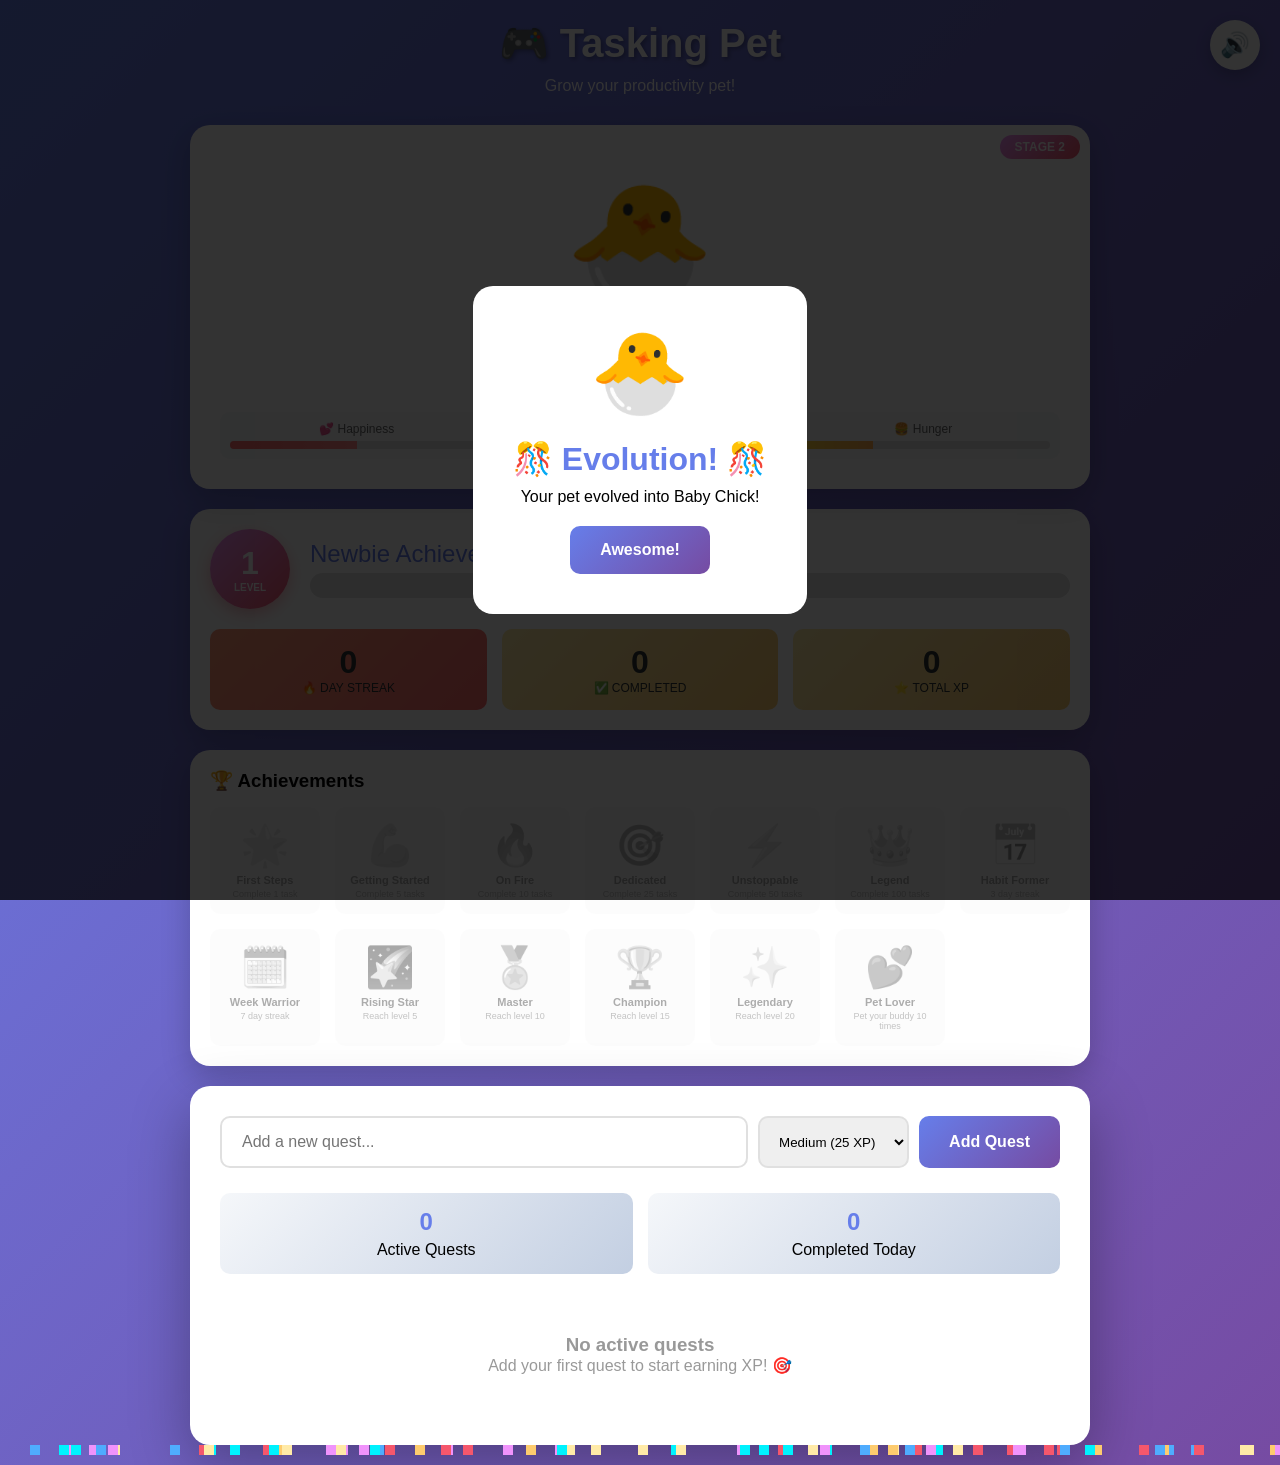
<file: Projetos/Pet/Pet.html>
<!DOCTYPE html>
<html lang="pt">
<head>
    <link rel="stylesheet" href="pet.css">
    <meta charset="UTF-8">
    <meta name="viewport" content="width=device-width, initial-scale=1.0">
    <title>TaskQuest - Your Productivity Pet</title>
 
</head>
<body>
    <!-- Sound Toggle -->
    <div class="sound-toggle" onclick="toggleSound()" id="soundToggle">🔊</div>

    <!-- Celebration Overlay -->
    <div class="celebration-overlay" id="celebrationOverlay">
        <div class="celebration-content">
            <div class="celebration-icon" id="celebrationIcon">🎉</div>
            <h2 class="celebration-title" id="celebrationTitle">Level Up!</h2>
            <p id="celebrationText">You reached level 2!</p>
            <button class="btn btn-primary" onclick="closeCelebration()" style="margin-top: 20px;">Awesome!</button>
        </div>
    </div>

    <div class="container">
        <header>
            <h1>🎮 Tasking Pet</h1>
            <p>Grow your productivity pet!</p>
        </header>

        <!-- Pet Display -->
        <div class="pet-container">
            <div class="pet-stage-banner" id="petStageBanner">Egg</div>
            <div class="pet-display" id="petDisplay" onclick="petPet()">🥚</div>
            <div class="pet-name" id="petName">Your Pet</div>
            <div class="pet-mood" id="petMood">Waiting to hatch...</div>
            
            <div class="pet-stats-grid">
                <div class="pet-stat">
                    <div class="pet-stat-label">💕 Happiness</div>
                    <div class="pet-stat-bar">
                        <div class="pet-stat-fill happiness" id="happinessBar" style="width: 50%"></div>
                    </div>
                </div>
                <div class="pet-stat">
                    <div class="pet-stat-label">⚡ Energy</div>
                    <div class="pet-stat-bar">
                        <div class="pet-stat-fill energy" id="energyBar" style="width: 75%"></div>
                    </div>
                </div>
                <div class="pet-stat">
                    <div class="pet-stat-label">🍔 Hunger</div>
                    <div class="pet-stat-bar">
                        <div class="pet-stat-fill hunger" id="hungerBar" style="width: 30%"></div>
                    </div>
                </div>
            </div>
        </div>

        <!-- Player Stats -->
        <div class="player-stats">
            <div class="level-section">
                <div class="level-badge">
                    <div class="level-number" id="playerLevel">1</div>
                    <div class="level-text">Level</div>
                </div>
                <div class="level-info">
                    <div class="level-title" id="levelTitle">Newbie Achiever</div>
                    <div class="xp-bar-container">
                        <div class="xp-bar" id="xpBar" style="width: 0%;"></div>
                        <span class="xp-text" id="xpText">0 / 100 XP</span>
                    </div>
                </div>
            </div>

            <div class="streak-section">
                <div class="streak-card fire">
                    <div class="streak-number" id="streakDays">0</div>
                    <div class="streak-label">🔥 Day Streak</div>
                </div>
                <div class="streak-card">
                    <div class="streak-number" id="totalCompleted">0</div>
                    <div class="streak-label">✅ Completed</div>
                </div>
                <div class="streak-card">
                    <div class="streak-number" id="totalXP">0</div>
                    <div class="streak-label">⭐ Total XP</div>
                </div>
            </div>
        </div>

        <!-- Achievements -->
        <div class="achievements">
            <h3>🏆 Achievements</h3>
            <div class="achievement-grid" id="achievementGrid"></div>
        </div>

        <!-- Tasks -->
        <div class="app-card">
            <div class="input-section">
                <input 
                    type="text" 
                    id="taskInput" 
                    placeholder="Add a new quest..."
                    onkeypress="if(event.key==='Enter') addTask()"
                >
                <select id="prioritySelect" style="padding: 15px; border: 2px solid #e0e0e0; border-radius: 10px;">
                    <option value="low">Low (10 XP)</option>
                    <option value="medium" selected>Medium (25 XP)</option>
                    <option value="high">High (50 XP)</option>
                </select>
                <button class="btn btn-primary" onclick="addTask()">Add Quest</button>
            </div>

            <div class="stats">
                <div class="stat-card">
                    <h3 id="totalTasks">0</h3>
                    <p>Active Quests</p>
                </div>
                <div class="stat-card">
                    <h3 id="todayCompleted">0</h3>
                    <p>Completed Today</p>
                </div>
            </div>

            <ul class="task-list" id="taskList"></ul>

            <div class="empty-state" id="emptyState" style="display: none;">
                <h3>No active quests</h3>
                <p>Add your first quest to start earning XP! 🎯</p>
            </div>
        </div>
    </div>

    <script src="pet.js"></script>
</body>
</html>
</file>
<file: Projetos/Pet/pet.css>
/**
 * TaskQuest - Gamified Productivity App with Tamagotchi Pet
 * CSS Stylesheet with Educational Comments
 * 
 * @description Complete styling for a gamified task management application
 * @author TaskQuest Development Team
 * @version 2.0.0
 * @license MIT
 * 
 * TABLE OF CONTENTS:
 * 1. Reset & Base Styles
 * 2. Layout Components
 * 3. Pet System
 * 4. Player Stats & Progression
 * 5. Achievements
 * 6. Task Management
 * 7. Visual Effects & Animations
 * 8. Responsive Design
 */

/* ==========================================
   1. RESET & BASE STYLES
   ========================================== */

/**
 * Universal Box Model Reset
 * Ensures consistent sizing across all browsers by including padding 
 * and borders in element dimensions
 */
* {
    margin: 0;           /* Remove default browser margins */
    padding: 0;          /* Remove default browser padding */
    box-sizing: border-box;  /* Include padding/border in width/height calculations */
}

/**
 * Body Element - Main Container
 * Sets up the overall page appearance and layout foundation
 */
body {
    /* Typography */
    font-family: 'Segoe UI', Tahoma, Geneva, Verdana, sans-serif;
    
    /* Background Gradient
     * linear-gradient creates smooth color transition
     * 135deg = diagonal from top-left to bottom-right
     * Color stops: purple (#667eea) to pink (#764ba2)
     */
    background: linear-gradient(135deg, #667eea 0%, #764ba2 100%);
    
    /* Layout */
    min-height: 100vh;   /* Minimum height = 100% of viewport height */
    padding: 20px;       /* Inner spacing around all content */
}

/* ==========================================
   2. LAYOUT COMPONENTS
   ========================================== */

/**
 * Main Container
 * Centers content and limits maximum width for readability
 * Best practice: Content shouldn't exceed 900-1200px for optimal reading
 */
.container {
    max-width: 900px;    /* Maximum width constraint */
    margin: 0 auto;      /* Center horizontally (0 top/bottom, auto left/right) */
}

/**
 * Header Section
 * Contains app title and tagline
 */
header {
    text-align: center;  /* Center all text content */
    color: white;        /* White text on gradient background */
    margin-bottom: 30px; /* Space below header */
}

/**
 * Main Heading (H1)
 * Large, prominent title with shadow for depth
 */
header h1 {
    font-size: 2.5em;    /* 2.5x the base font size (usually 16px = 40px) */
    margin-bottom: 10px;
    
    /* Text Shadow for 3D Effect
     * Syntax: x-offset y-offset blur-radius color
     * Creates depth by adding shadow behind text
     */
    text-shadow: 2px 2px 4px rgba(0,0,0,0.3);
}

/* ==========================================
   3. PET SYSTEM - Tamagotchi-Style Pet Display
   ========================================== */

/**
 * Pet Container Card
 * White card that houses the interactive pet display
 * Uses modern card design pattern with shadow for elevation
 */
.pet-container {
    background: white;
    border-radius: 20px;  /* Rounded corners (larger = more rounded) */
    padding: 30px;
    margin-bottom: 20px;
    
    /* Box Shadow creates "floating" effect
     * Syntax: x y blur spread color
     * 0 10px 30px = shadow 10px down, 30px blur
     */
    box-shadow: 0 10px 30px rgba(0,0,0,0.2);
    
    text-align: center;
    position: relative;   /* Enables absolute positioning of children */
    overflow: hidden;     /* Clips content that extends beyond boundaries */
}

/**
 * Pet Stage Banner
 * Small badge showing current evolution stage (e.g., "Stage 2")
 * Positioned absolutely in top-right corner
 */
.pet-stage-banner {
    /* Positioning */
    position: absolute;   /* Remove from normal flow, position relative to parent */
    top: 10px;           /* 10px from top of container */
    right: 10px;         /* 10px from right of container */
    
    /* Styling */
    background: linear-gradient(135deg, #f093fb 0%, #f5576c 100%);
    color: white;
    padding: 5px 15px;
    border-radius: 20px;  /* Pill-shaped badge */
    
    /* Typography */
    font-size: 12px;
    font-weight: bold;
    text-transform: uppercase;  /* "stage 1" → "STAGE 1" */
}

/**
 * Pet Display - Main Interactive Element
 * Shows the pet emoji with hover and animation effects
 * Students: This is the central interactive element users click
 */
.pet-display {
    font-size: 120px;     /* Very large for visual prominence */
    margin: 20px 0;
    
    /* Animation
     * animation: name duration timing-function iteration-count
     * petIdle = keyframe name (defined below)
     * 3s = 3 seconds per cycle
     * ease-in-out = smooth acceleration/deceleration
     * infinite = never stops
     */
    animation: petIdle 3s ease-in-out infinite;
    
    cursor: pointer;      /* Show hand cursor on hover (indicates clickable) */
    transition: transform 0.3s;  /* Smooth 0.3s transition for transform changes */
}

/**
 * Pet Hover Effect
 * Enlarges pet slightly when mouse hovers over it
 * Provides visual feedback that element is interactive
 */
.pet-display:hover {
    transform: scale(1.1);  /* Scale to 110% of original size */
}

/**
 * Idle Animation Keyframes
 * Creates gentle floating/bobbing motion when pet is idle
 * 
 * @keyframes defines the animation sequence
 * Percentages represent points in the animation timeline
 */
@keyframes petIdle {
    /* Start and end at same position (creates loop) */
    0%, 100% { 
        transform: translateY(0px) rotate(0deg); 
    }
    
    /* At 25% through animation */
    25% { 
        transform: translateY(-10px) rotate(-5deg);  /* Move up 10px, tilt left 5° */
    }
    
    /* At 75% through animation */
    75% { 
        transform: translateY(-5px) rotate(5deg);    /* Move up 5px, tilt right 5° */
    }
}

/**
 * Happy Animation Class
 * Applied via JavaScript when user pets the pet
 * Creates excited jumping motion
 */
.pet-display.happy {
    animation: petJump 0.6s ease-in-out;
}

/**
 * Jump Animation Keyframes
 * Creates bouncing effect when pet is happy
 */
@keyframes petJump {
    0%, 100% { 
        transform: translateY(0) scale(1);      /* Normal position and size */
    }
    50% { 
        transform: translateY(-30px) scale(1.2); /* Jump up 30px, grow 20% */
    }
}

/**
 * Evolution Animation Class
 * Applied during pet evolution (level milestones)
 * Creates dramatic spinning transformation effect
 */
.pet-display.evolving {
    animation: petEvolve 1s ease-in-out;
}

/**
 * Evolution Animation Keyframes
 * Complex transformation with rotation and opacity changes
 * Simulates magical transformation effect
 */
@keyframes petEvolve {
    0%, 100% { 
        transform: scale(1) rotate(0deg); 
        opacity: 1;           /* Fully visible */
    }
    25% { 
        transform: scale(1.3) rotate(180deg); 
        opacity: 0.5;         /* Semi-transparent */
    }
    50% { 
        transform: scale(0.5) rotate(360deg); 
        opacity: 0.3;         /* More transparent */
    }
    75% { 
        transform: scale(1.3) rotate(540deg); 
        opacity: 0.5;
    }
}

/**
 * Pet Name Display
 * Shows pet's name (e.g., "Baby Chick", "Mighty Eagle")
 */
.pet-name {
    font-size: 24px;
    font-weight: bold;
    color: #667eea;       /* Brand purple color */
    margin-bottom: 10px;
}

/**
 * Pet Mood Display
 * Shows current mood text based on stats
 * (e.g., "So happy!", "Need food!", "Feeling great!")
 */
.pet-mood {
    font-size: 16px;
    color: #666;          /* Medium gray */
    margin-bottom: 20px;
}

/**
 * Pet Stats Grid
 * Container for the three stat bars (Happiness, Energy, Hunger)
 * Uses CSS Grid for equal-width columns
 */
.pet-stats-grid {
    display: grid;        /* Enable CSS Grid layout */
    grid-template-columns: repeat(3, 1fr);  /* 3 equal columns (1fr = 1 fraction) */
    gap: 10px;           /* Space between grid items */
    margin-top: 20px;
}

/**
 * Individual Stat Display
 * Container for one stat (label + progress bar)
 */
.pet-stat {
    background: #f8f9fa;  /* Very light gray */
    padding: 10px;
    border-radius: 10px;
}

/**
 * Stat Label
 * Shows stat name with emoji (💕 Happiness, ⚡ Energy, 🍔 Hunger)
 */
.pet-stat-label {
    font-size: 12px;
    color: #666;
    margin-bottom: 5px;
}

/**
 * Stat Bar Container
 * Outer container for progress bar (background track)
 */
.pet-stat-bar {
    background: #e0e0e0;  /* Light gray background */
    height: 8px;
    border-radius: 4px;   /* Rounded ends */
    overflow: hidden;     /* Clips the colored fill bar */
}

/**
 * Stat Bar Fill
 * Colored bar that grows/shrinks based on stat value
 * Width controlled via JavaScript (0-100%)
 */
.pet-stat-fill {
    height: 100%;         /* Fill full height of container */
    transition: width 0.5s ease;  /* Smooth width changes over 0.5s */
}

/**
 * Happiness Bar Color
 * Red/pink gradient for happiness stat
 */
.pet-stat-fill.happiness {
    background: linear-gradient(90deg, #ff6b6b, #ff8787);
}

/**
 * Energy Bar Color
 * Green gradient for energy stat
 */
.pet-stat-fill.energy {
    background: linear-gradient(90deg, #51cf66, #94d82d);
}

/**
 * Hunger Bar Color
 * Yellow/orange gradient for hunger stat
 * Note: Higher hunger = more full (inverse of typical)
 */
.pet-stat-fill.hunger {
    background: linear-gradient(90deg, #ffd43b, #ffa94d);
}

/* ==========================================
   4. PLAYER STATS & PROGRESSION SYSTEM
   ========================================== */

/**
 * Player Stats Card
 * White card containing level, XP bar, and streak information
 */
.player-stats {
    background: white;
    border-radius: 20px;
    padding: 20px;
    margin-bottom: 20px;
    box-shadow: 0 10px 30px rgba(0,0,0,0.2);
}

/**
 * Level Section
 * Container for level badge and XP bar
 * Uses Flexbox for horizontal layout
 */
.level-section {
    display: flex;         /* Enable Flexbox layout */
    align-items: center;   /* Vertically center items */
    gap: 20px;            /* Space between flex items */
    margin-bottom: 20px;
}

/**
 * Level Badge
 * Circular badge showing current level number
 * Uses gradient background and pulsing animation
 */
.level-badge {
    /* Styling */
    background: linear-gradient(135deg, #f093fb 0%, #f5576c 100%);
    color: white;
    
    /* Sizing - Fixed dimensions for perfect circle */
    width: 80px;
    height: 80px;
    border-radius: 50%;   /* 50% = perfect circle */
    
    /* Flexbox for centering content */
    display: flex;
    flex-direction: column;  /* Stack items vertically */
    align-items: center;     /* Center horizontally */
    justify-content: center; /* Center vertically */
    
    font-weight: bold;
    box-shadow: 0 5px 15px rgba(245, 87, 108, 0.4);
    
    /* Pulsing Animation */
    animation: pulse 2s infinite;
}

/**
 * Pulse Animation
 * Gentle breathing effect for level badge
 * Creates subtle scale change to draw attention
 */
@keyframes pulse {
    0%, 100% { 
        transform: scale(1);      /* Normal size */
    }
    50% { 
        transform: scale(1.05);   /* Slightly larger (5% growth) */
    }
}

/**
 * Level Number Text
 * Large number inside circular badge
 */
.level-badge .level-number {
    font-size: 32px;
}

/**
 * "Level" Label Text
 * Small text below number in badge
 */
.level-badge .level-text {
    font-size: 10px;
    text-transform: uppercase;  /* "level" → "LEVEL" */
}

/**
 * Level Info Container
 * Contains level title and XP bar
 * flex: 1 makes it grow to fill available space
 */
.level-info {
    flex: 1;  /* Grow to fill remaining space in flex container */
}

/**
 * Level Title
 * Shows rank/title based on level (e.g., "Productivity Ninja")
 */
.level-title {
    font-size: 24px;
    color: #667eea;
    margin-bottom: 5px;
}

/**
 * XP Bar Container
 * Outer container for experience progress bar
 * Similar to stat bars but larger
 */
.xp-bar-container {
    background: #e0e0e0;
    height: 25px;
    border-radius: 15px;
    overflow: hidden;     /* Clips the progress bar */
    position: relative;   /* For absolutely positioned children */
}

/**
 * XP Bar Fill
 * Colored bar showing XP progress toward next level
 * Width updated via JavaScript (0-100%)
 */
.xp-bar {
    background: linear-gradient(90deg, #667eea, #764ba2);
    height: 100%;
    
    /* Smooth Transitions
     * When JavaScript changes width, animate the change
     */
    transition: width 0.5s ease;
    
    /* Absolute Positioning
     * Positioned behind the text overlay
     */
    position: absolute;
    top: 0;
    left: 0;
}

/**
 * XP Text Overlay
 * Shows "50 / 150 XP" text centered on progress bar
 * Uses advanced centering technique
 */
.xp-text {
    position: absolute;
    
    /* Perfect Centering Technique
     * Step 1: Move element 50% from top and left (of parent)
     * Step 2: Translate back by 50% of own size
     * Result: Perfectly centered regardless of size
     */
    top: 50%;
    left: 50%;
    transform: translate(-50%, -50%);
    
    font-weight: bold;
    font-size: 12px;
    color: #2d3436;
    z-index: 2;          /* Appear above colored bar */
    
    /* Text Shadow for Readability
     * White glow ensures text readable on any background
     */
    text-shadow: 0 0 3px white;
}

/**
 * Streak Section
 * Container for streak cards (Day Streak, Completed, Total XP)
 */
.streak-section {
    display: flex;
    gap: 15px;
    margin-top: 15px;
}

/**
 * Streak Card
 * Individual stat card with gradient background
 * flex: 1 makes all cards equal width
 */
.streak-card {
    flex: 1;  /* Equal distribution of space */
    background: linear-gradient(135deg, #ffeaa7 0%, #fdcb6e 100%);
    padding: 15px;
    border-radius: 10px;
    text-align: center;
}

/**
 * Fire Streak Card Modifier
 * Special red/orange gradient for day streak card
 * .fire is modifier class (BEM methodology)
 */
.streak-card.fire {
    background: linear-gradient(135deg, #ff9a76 0%, #ff6b6b 100%);
}

/**
 * Streak Number
 * Large number in streak card
 */
.streak-number {
    font-size: 32px;
    font-weight: bold;
    color: #2d3436;
}

/**
 * Streak Label
 * Descriptive text below number (e.g., "🔥 Day Streak")
 */
.streak-label {
    font-size: 12px;
    color: #2d3436;
    text-transform: uppercase;
}

/* ==========================================
   5. ACHIEVEMENTS SYSTEM
   ========================================== */

/**
 * Achievements Container
 * White card housing achievement grid
 */
.achievements {
    background: white;
    border-radius: 20px;
    padding: 20px;
    margin-bottom: 20px;
    box-shadow: 0 10px 30px rgba(0,0,0,0.2);
}

/**
 * Achievement Grid
 * Responsive grid that auto-fills columns based on space
 * 
 * CSS Grid Advanced Pattern:
 * - repeat() = repeat a pattern
 * - auto-fill = create as many columns as will fit
 * - minmax(100px, 1fr) = minimum 100px wide, maximum equal fraction
 */
.achievement-grid {
    display: grid;
    grid-template-columns: repeat(auto-fill, minmax(100px, 1fr));
    gap: 15px;
    margin-top: 15px;
}

/**
 * Individual Achievement Card
 * Can be in "unlocked" or "locked" state
 * Base styles apply to both states
 */
.achievement {
    background: #f8f9fa;
    padding: 15px;
    border-radius: 10px;
    text-align: center;
    
    /* Transition ALL properties smoothly
     * Makes any style change animated (hover, unlock, etc.)
     */
    transition: all 0.3s;
    
    cursor: pointer;
    position: relative;
}

/**
 * Unlocked Achievement State
 * Gold gradient and shadow for unlocked achievements
 * State modifier class (applied via JavaScript)
 */
.achievement.unlocked {
    background: linear-gradient(135deg, #ffeaa7 0%, #fdcb6e 100%);
    box-shadow: 0 5px 15px rgba(253, 203, 110, 0.4);
    
    /* Play bounce animation on unlock */
    animation: unlockBounce 0.5s ease;
}

/**
 * Unlock Bounce Animation
 * Celebratory bounce when achievement is unlocked
 * One-time animation (not infinite)
 */
@keyframes unlockBounce {
    0%, 100% { 
        transform: scale(1); 
    }
    50% { 
        transform: scale(1.1);  /* Grow 10% in middle */
    }
}

/**
 * Locked Achievement State
 * Grayed out and desaturated for locked achievements
 */
.achievement.locked {
    opacity: 0.4;              /* Semi-transparent */
    filter: grayscale(100%);   /* Remove all color (black & white) */
}

/**
 * Achievement Icon
 * Emoji icon for achievement
 */
.achievement-icon {
    font-size: 40px;
    margin-bottom: 5px;
}

/**
 * Achievement Name
 * Title of achievement (e.g., "First Steps", "Legend")
 */
.achievement-name {
    font-size: 11px;
    font-weight: bold;
    color: #2d3436;
}

/**
 * Achievement Description
 * Requirement text (e.g., "Complete 5 tasks")
 */
.achievement-desc {
    font-size: 9px;
    color: #636e72;
    margin-top: 3px;
}

/* ==========================================
   6. TASK MANAGEMENT INTERFACE
   ========================================== */

/**
 * App Card
 * Main white card containing task input and list
 * Largest shadow for maximum elevation
 */
.app-card {
    background: white;
    border-radius: 20px;
    padding: 30px;
    box-shadow: 0 20px 60px rgba(0,0,0,0.3);  /* Dramatic shadow */
}

/**
 * Input Section
 * Container for task input, priority select, and add button
 * Horizontal layout using Flexbox
 */
.input-section {
    display: flex;
    gap: 10px;
    margin-bottom: 25px;
}

/**
 * Task Input Field
 * Text input for new task entry
 */
#taskInput {
    flex: 1;  /* Grow to fill available space */
    padding: 15px 20px;
    border: 2px solid #e0e0e0;
    border-radius: 10px;
    font-size: 16px;
    
    /* Smooth border and shadow transitions */
    transition: all 0.3s;
}

/**
 * Input Focus State
 * Styling when user clicks into input field
 * Provides clear visual feedback
 */
#taskInput:focus {
    outline: none;           /* Remove default browser outline */
    border-color: #667eea;   /* Change to brand purple */
    
    /* Glow Effect
     * Creates subtle purple glow around input
     * box-shadow: h-offset v-offset blur spread color
     */
    box-shadow: 0 0 0 3px rgba(102, 126, 234, 0.1);
}

/**
 * Button Base Styles
 * Shared styles for all buttons
 */
.btn {
    padding: 15px 30px;
    border: none;
    border-radius: 10px;
    font-size: 16px;
    font-weight: 600;
    cursor: pointer;
    transition: all 0.3s;
}

/**
 * Primary Button Variant
 * Purple gradient button for main actions
 */
.btn-primary {
    background: linear-gradient(135deg, #667eea 0%, #764ba2 100%);
    color: white;
}

/**
 * Primary Button Hover State
 * Lifts button up slightly on hover
 * Creates illusion of pressing down when clicked
 */
.btn-primary:hover {
    transform: translateY(-2px);  /* Move up 2px */
    box-shadow: 0 5px 15px rgba(102, 126, 234, 0.4);
}

/**
 * Task List
 * Unordered list container for tasks
 */
.task-list {
    list-style: none;  /* Remove bullet points */
}

/**
 * Task Item
 * Individual task row with checkbox, text, and badges
 */
.task-item {
    background: #f8f9fa;
    padding: 15px 20px;
    margin-bottom: 10px;
    border-radius: 10px;
    
    /* Flexbox Layout
     * Arranges checkbox, text, badges horizontally
     */
    display: flex;
    align-items: center;
    gap: 15px;
    
    transition: all 0.3s;
    
    /* Slide-in Animation on Creation */
    animation: slideIn 0.3s ease;
    
    position: relative;
}

/**
 * Slide In Animation
 * Tasks slide in from left when created
 */
@keyframes slideIn {
    from {
        opacity: 0;
        transform: translateX(-20px);  /* Start 20px to the left */
    }
    to {
        opacity: 1;
        transform: translateX(0);      /* End at normal position */
    }
}

/**
 * Task Item Hover State
 * Subtle slide to right on hover
 * Indicates interactivity
 */
.task-item:hover {
    transform: translateX(5px);
    box-shadow: 0 5px 15px rgba(0,0,0,0.1);
}

/**
 * Completing Task Animation State
 * Applied when task checkbox is checked
 * Brief flash before removal
 */
.task-item.completing {
    animation: taskComplete 0.5s ease;
}

/**
 * Task Complete Animation
 * Green flash effect on completion
 */
@keyframes taskComplete {
    0% { 
        transform: scale(1); 
    }
    50% { 
        transform: scale(1.05);
        background: #a8e6cf;  /* Light green flash */
    }
    100% { 
        transform: scale(1); 
    }
}

/**
 * Task Checkbox
 * Styled checkbox for marking tasks complete
 */
.task-checkbox {
    width: 24px;
    height: 24px;
    cursor: pointer;
    accent-color: #667eea;  /* Modern CSS property for checkbox color */
}

/**
 * Task Text
 * The actual task description
 * flex: 1 makes it grow to fill space
 */
.task-text {
    flex: 1;
    font-size: 16px;
    color: #333;
}

/**
 * XP Badge
 * Shows XP reward for completing task
 * Gold gradient pill
 */
.xp-badge {
    background: linear-gradient(135deg, #ffeaa7 0%, #fdcb6e 100%);
    color: #2d3436;
    padding: 4px 10px;
    border-radius: 12px;  /* Pill shape */
    font-size: 12px;
    font-weight: bold;
}

/**
 * Priority Badge
 * Shows task priority (Low/Medium/High)
 * Color varies by priority level
 */
.priority-badge {
    padding: 4px 8px;
    border-radius: 4px;
    font-size: 11px;
    font-weight: 600;
    text-transform: uppercase;
}

/**
 * High Priority Badge
 * Red background for high priority tasks
 */
.priority-high {
    background: #fee;  /* Very light red */
    color: #c33;       /* Dark red text */
}

/**
 * Medium Priority Badge
 * Yellow background for medium priority
 */
.priority-medium {
    background: #ffeaa7;
    color: #d63031;
}

/**
 * Low Priority Badge
 * Gray background for low priority
 */
.priority-low {
    background: #dfe6e9;
    color: #636e72;
}

/**
 * Small Button Base
 * Smaller button variant for inline actions
 */
.btn-small {
    padding: 6px 12px;
    font-size: 14px;
    border: none;
    border-radius: 6px;
    cursor: pointer;
    transition: all 0.3s;
}

/**
 * Delete Button Variant
 * Red button for delete action
 */
.btn-delete {
    background: #dc3545;  /* Bootstrap danger red */
    color: white;
}

/**
 * Small Button Hover
 * Grows slightly on hover
 */
.btn-small:hover {
    transform: scale(1.1);
}

/**
 * Empty State Display
 * Shown when no tasks exist
 * Centered placeholder text
 */
.empty-state {
    text-align: center;
    padding: 40px;
    color: #999;
}

/**
 * Stats Section
 * Container for stat cards (Active Quests, Completed Today)
 */
.stats {
    display: flex;
    gap: 15px;
    margin-bottom: 20px;
    flex-wrap: wrap;  /* Wrap to new line on small screens */
}

/**
 * Stat Card
 * Individual card showing a statistic
 */
.stat-card {
    flex: 1;
    min-width: 150px;  /* Minimum width before wrapping */
    padding: 15px;
    background: linear-gradient(135deg, #f5f7fa 0%, #c3cfe2 100%);
    border-radius: 10px;
    text-align: center;
}

/**
 * Stat Card Number
 * Large number in stat card
 */
.stat-card h3 {
    font-size: 24px;
    color: #667eea;
    margin-bottom: 5px;
}

/* ==========================================
   7. VISUAL EFFECTS & ANIMATIONS
   ========================================== */

/**
 * Floating XP Text
 * Animated text that floats up when earning XP
 * Created dynamically via JavaScript
 */
.floating-xp {
    position: absolute;  /* Positioned relative to task item */
    font-weight: bold;
    font-size: 20px;
    color: #fdcb6e;     /* Gold color */
    
    /* Float Up Animation */
    animation: floatUp 1s ease-out forwards;
    
    pointer-events: none;  /* Don't block clicks */
    text-shadow: 2px 2px 4px rgba(0,0,0,0.3);
    z-index: 100;
}

/**
 * Float Up Animation
 * Makes XP text rise and fade out
 */
@keyframes floatUp {
    0% {
        opacity: 1;
        transform: translateY(0);
    }
    100% {
        opacity: 0;
        transform: translateY(-50px);  /* Move up 50px */
    }
}

/**
 * Heart Particle
 * Floating hearts created when petting the pet
 * Generated dynamically via JavaScript
 */
.heart-particle {
    position: fixed;     /* Fixed to viewport */
    font-size: 30px;
    pointer-events: none;
    animation: heartFloat 2s ease-out forwards;
    z-index: 999;       /* Above most content */
}

/**
 * Heart Float Animation
 * Hearts float up and shrink as they fade
 */
@keyframes heartFloat {
    0% {
        opacity: 1;
        transform: translateY(0) scale(1);
    }
    100% {
        opacity: 0;
        transform: translateY(-100px) scale(0.5);  /* Float up, shrink to 50% */
    }
}

/**
 * Confetti Particle
 * Colorful squares that fall during celebrations
 * Created dynamically by JavaScript
 */
.confetti {
    position: fixed;
    width: 10px;
    height: 10px;
    background: #f0a830;  /* Gold (overridden by JS with random colors) */
    animation: confetti-fall 3s linear;
    pointer-events: none;
    z-index: 1000;
}

/**
 * Confetti Fall Animation
 * Confetti pieces fall and rotate
 */
@keyframes confetti-fall {
    to {
        transform: translateY(100vh) rotate(360deg);  /* Fall to bottom, spin */
        opacity: 0;
    }
}

/**
 * Celebration Overlay
 * Full-screen dark overlay for popup celebrations
 * Hidden by default (display: none)
 */
.celebration-overlay {
    /* Fixed Full-Screen Positioning */
    position: fixed;
    top: 0;
    left: 0;
    width: 100%;
    height: 100%;
    
    /* Semi-Transparent Black Background */
    background: rgba(0,0,0,0.8);  /* 80% opacity black */
    
    /* Flexbox for Centering Content */
    display: none;           /* Hidden by default */
    align-items: center;     /* Vertical center */
    justify-content: center; /* Horizontal center */
    
    z-index: 1000;          /* Above all other content */
    animation: fadeIn 0.3s; /* Fade in when shown */
}

/**
 * Fade In Animation
 * Smooth opacity transition
 */
@keyframes fadeIn {
    from { opacity: 0; }
    to { opacity: 1; }
}

/**
 * Celebration Content Card
 * White popup card in center of overlay
 */
.celebration-content {
    background: white;
    padding: 40px;
    border-radius: 20px;
    text-align: center;
    animation: scaleIn 0.5s ease;
    max-width: 90%;  /* Don't exceed 90% of screen width */
}

/**
 * Scale In Animation
 * Popup grows from small to full size
 * Creates dramatic entrance effect
 */
@keyframes scaleIn {
    from { transform: scale(0.5); }  /* Start at 50% size */
    to { transform: scale(1); }      /* End at full size */
}

/**
 * Celebration Icon
 * Large emoji at top of popup
 */
.celebration-icon {
    font-size: 80px;
    margin-bottom: 20px;
}

/**
 * Celebration Title
 * Main heading in popup (e.g., "Level Up!")
 */
.celebration-title {
    font-size: 32px;
    color: #667eea;
    margin-bottom: 10px;
}

/**
 * Sound Toggle Button
 * Fixed position button to mute/unmute sounds
 */
.sound-toggle {
    /* Fixed Positioning */
    position: fixed;
    top: 20px;
    right: 20px;
    
    /* Circular Button */
    background: white;
    width: 50px;
    height: 50px;
    border-radius: 50%;
    
    /* Centering Icon */
    display: flex;
    align-items: center;
    justify-content: center;
    
    font-size: 24px;
    cursor: pointer;
    box-shadow: 0 5px 15px rgba(0,0,0,0.2);
    z-index: 100;
    transition: all 0.3s;
}

/**
 * Sound Toggle Hover
 * Slight enlargement on hover
 */
.sound-toggle:hover {
    transform: scale(1.1);
}

/* ==========================================
   8. RESPONSIVE DESIGN - Mobile Adaptations
   ========================================== */

/**
 * Mobile Breakpoint
 * Media query activates for screens 600px wide or smaller
 * Adjusts layout for mobile devices
 * 
 * @media (max-width: 600px) = only apply styles if screen ≤ 600px
 */
@media (max-width: 600px) {
    /**
     * Smaller Pet on Mobile
     * 80px instead of 120px to fit smaller screens
     */
    .pet-display {
        font-size: 80px;
    }
    
    /**
     * Vertical Input Layout on Mobile
     * Stack input, select, and button vertically
     * Instead of horizontal row on desktop
     */
    .input-section {
        flex-direction: column;  /* Change from row to column */
    }
    
    /**
     * Full-Width Priority Select on Mobile
     */
    #prioritySelect {
        width: 100%;
    }
    
    /**
     * Vertical Level Section on Mobile
     * Stack badge and info vertically
     */
    .level-section {
        flex-direction: column;
    }
    
    /**
     * Vertical Streak Cards on Mobile
     * Stack three cards vertically
     */
    .streak-section {
        flex-direction: column;
    }
    
    /**
     * Smaller Achievement Grid on Mobile
     * Reduce minimum column width from 100px to 80px
     * Fits more columns on narrow screens
     */
    .achievement-grid {
        grid-template-columns: repeat(auto-fill, minmax(80px, 1fr));
    }
}

/**
 * END OF STYLESHEET
 * 
 * Professional Tips for Students:
 * 
 * 1. Organization: Keep related styles grouped in sections
 * 2. Naming: Use descriptive class names (BEM methodology)
 * 3. Comments: Explain WHY, not just WHAT
 * 4. Consistency: Use consistent spacing, naming, and patterns
 * 5. Mobile-First: Consider mobile from the start, not as afterthought
 * 6. Performance: Avoid excessive animations, optimize selectors
 * 7. Accessibility: Ensure sufficient color contrast, readable fonts
 * 8. Browser Support: Test in multiple browsers, use prefixes if needed
 * 
 * Further Reading:
 * - CSS Grid: https://css-tricks.com/snippets/css/complete-guide-grid/
 * - Flexbox: https://css-tricks.com/snippets/css/a-guide-to-flexbox/
 * - Animations: https://developer.mozilla.org/en-US/docs/Web/CSS/CSS_Animations
 * - Responsive Design: https://web.dev/responsive-web-design-basics/
 */
</file>
